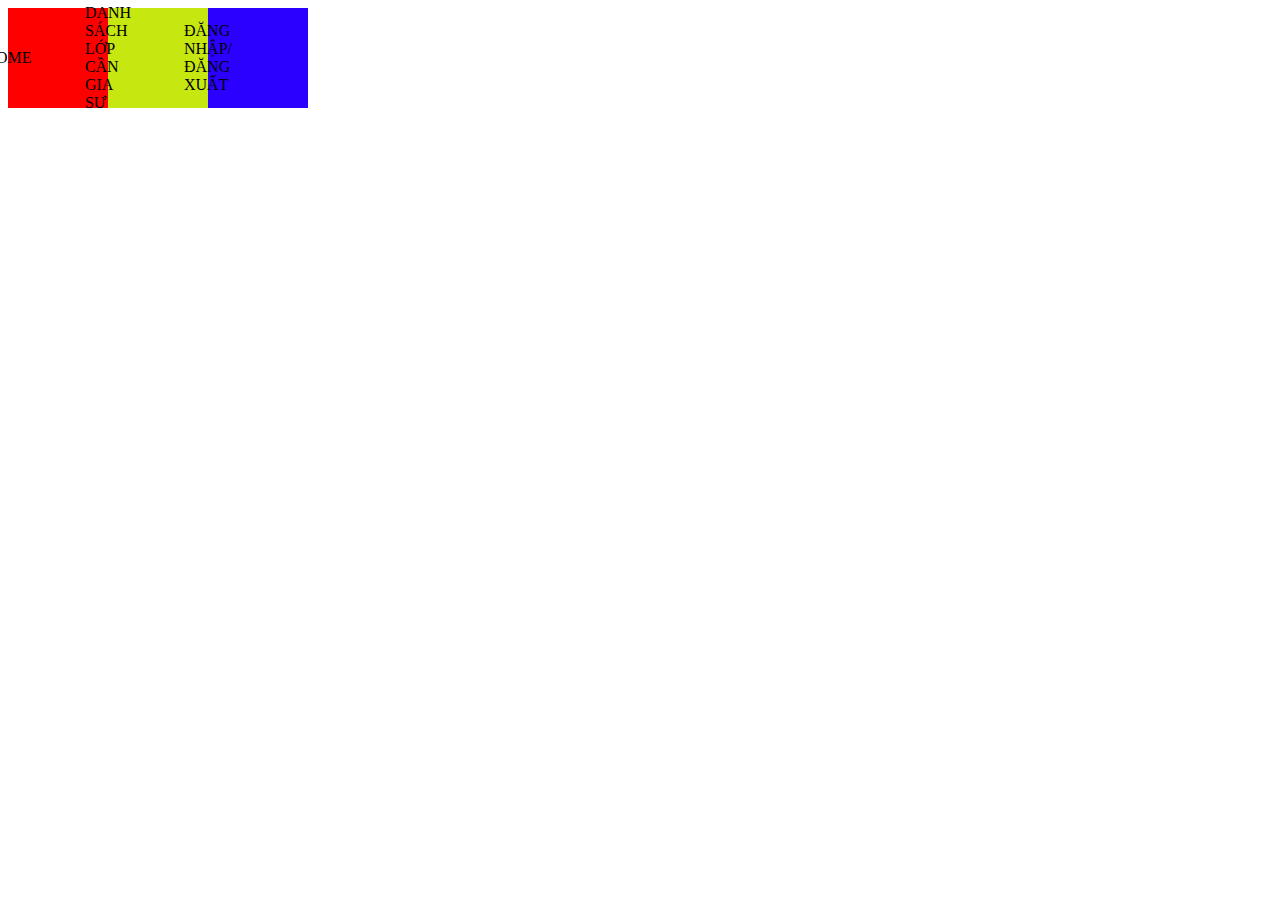
<file: learn_html/index.html>
<!DOCTYPE html>
<html lang="en">
<head>
    <meta charset="UTF-8">
    <meta http-equiv="X-UA-Compatible" content="IE=edge">
    <meta name="viewport" content="width=device-width, initial-scale=1.0">
    <title>Document</title>
    <link href="main.css" rel="stylesheet" type="text/css"/>
</head>
<body>
    <div class="box box1">HOME</div>
    <div class="box box2">DANH SÁCH LỚP CẦN GIA SƯ</div>
    <div class="box box3">ĐĂNG NHẬP/ĐĂNG XUẤT</div>
</body>
</html>
</file>
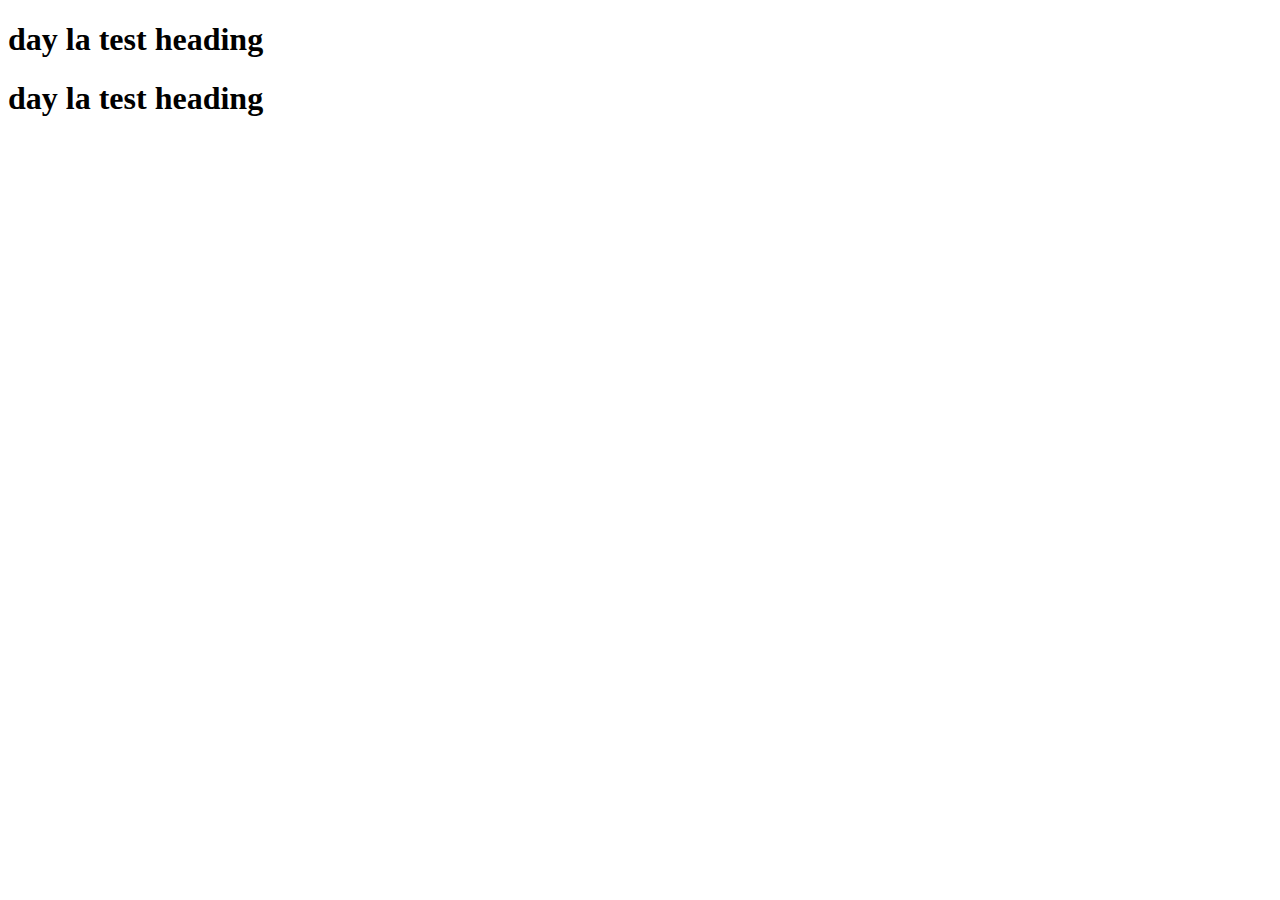
<file: test_demo/index.html>
<!DOCTYPE html>
<html lang="en">
<head>
    <meta charset="UTF-8">
    <meta http-equiv="X-UA-Compatible" content="IE=edge">
    <meta name="viewport" content="width=<device-width>, initial-scale=1.0">
    <title>Document</title>
    <style>
        table,th,td{ 
            border: 1px solid black;
            border-collapse: collapse;
        }
    </style>
</head>
<body>
     <div class="heading2">
         <h1 class="heading3">day la test heading</h1>
         <h1 class="heading3">day la test heading</h1>
     </div> 


    <script src="main.js"></script>
</body>
</html>
</file>
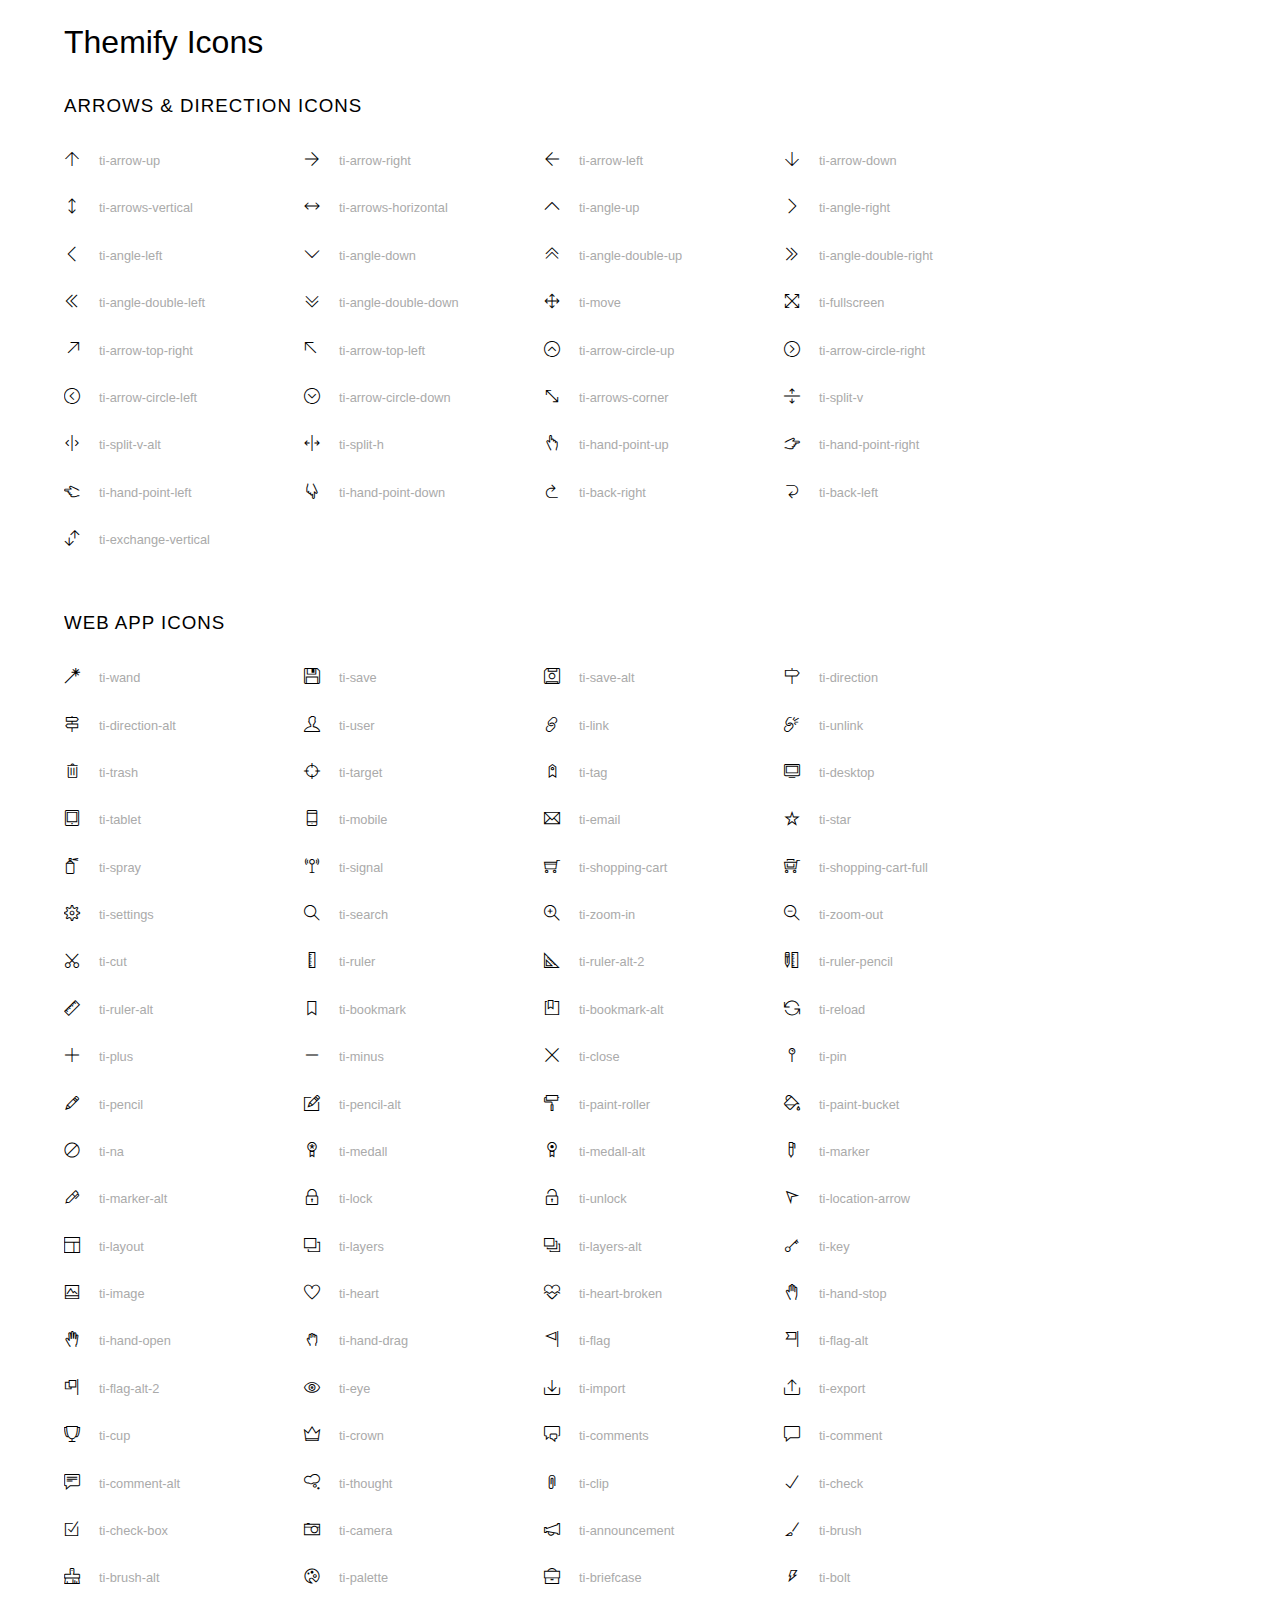
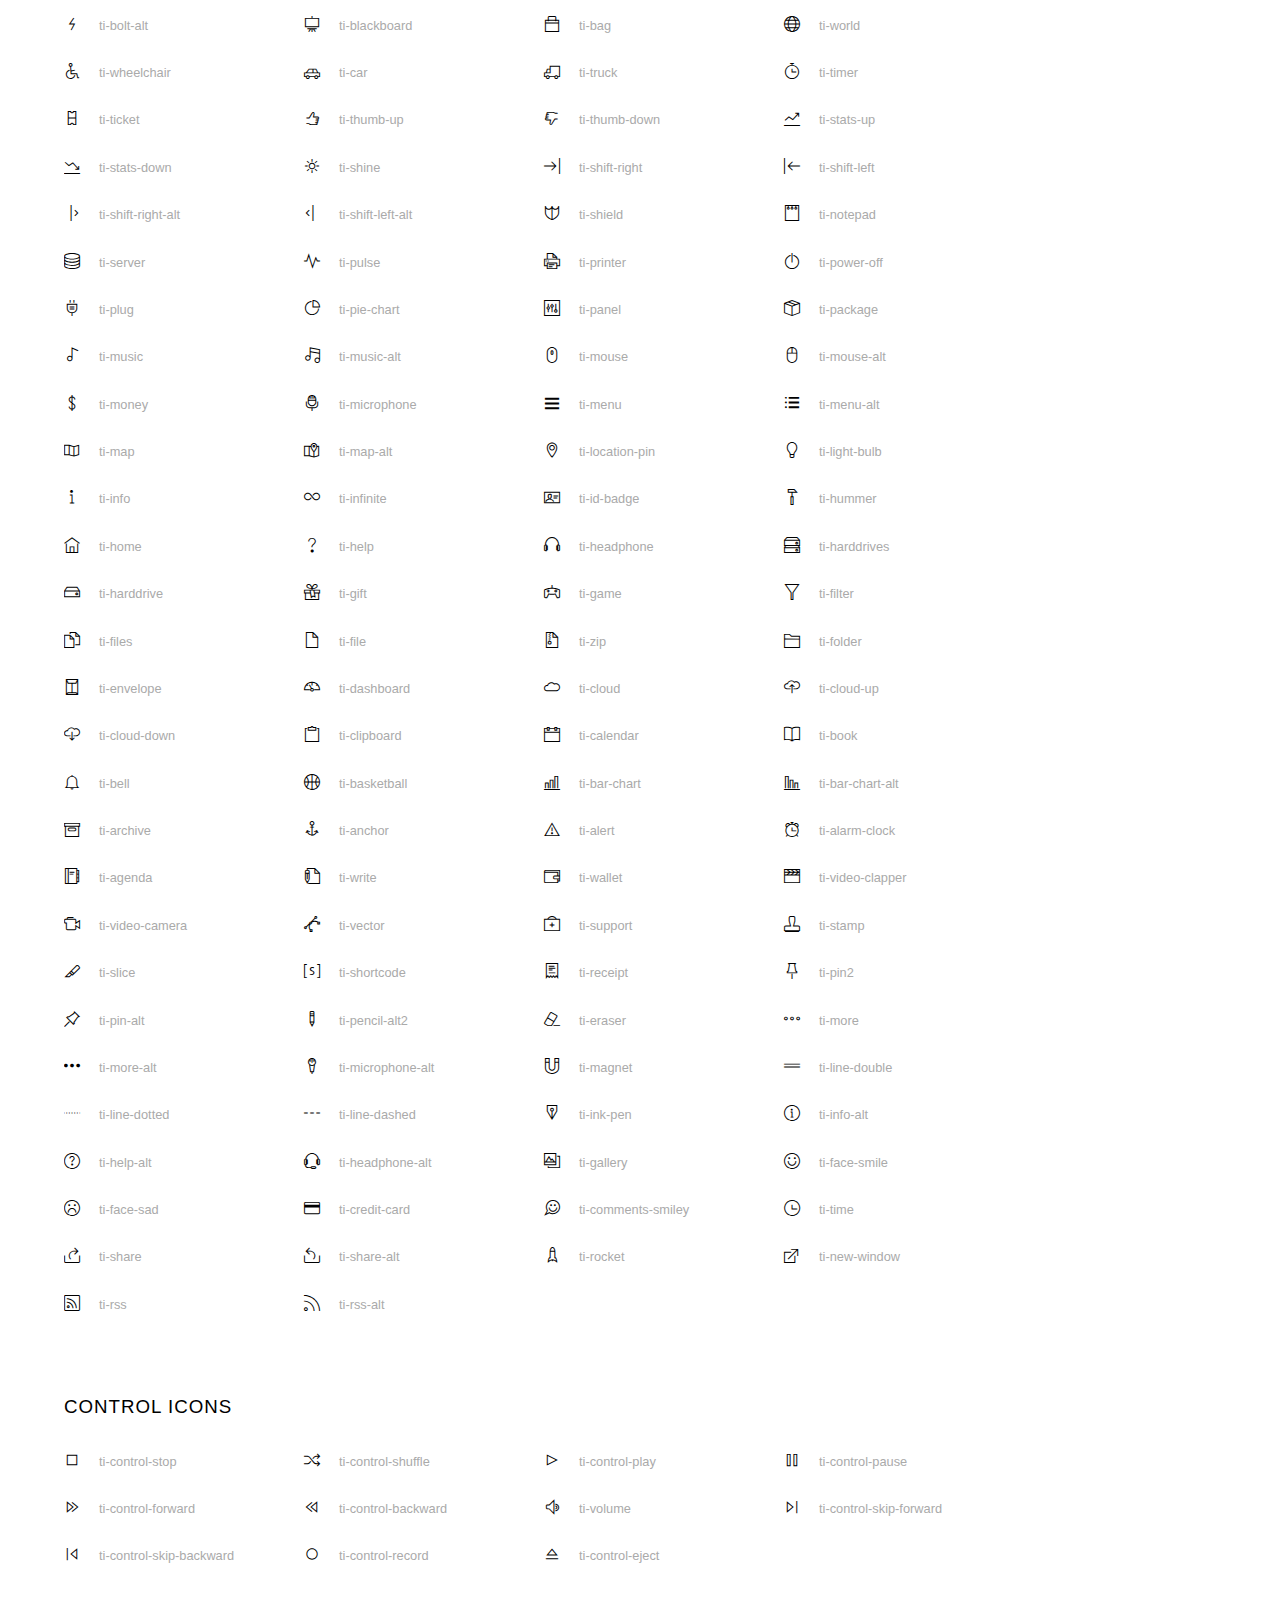
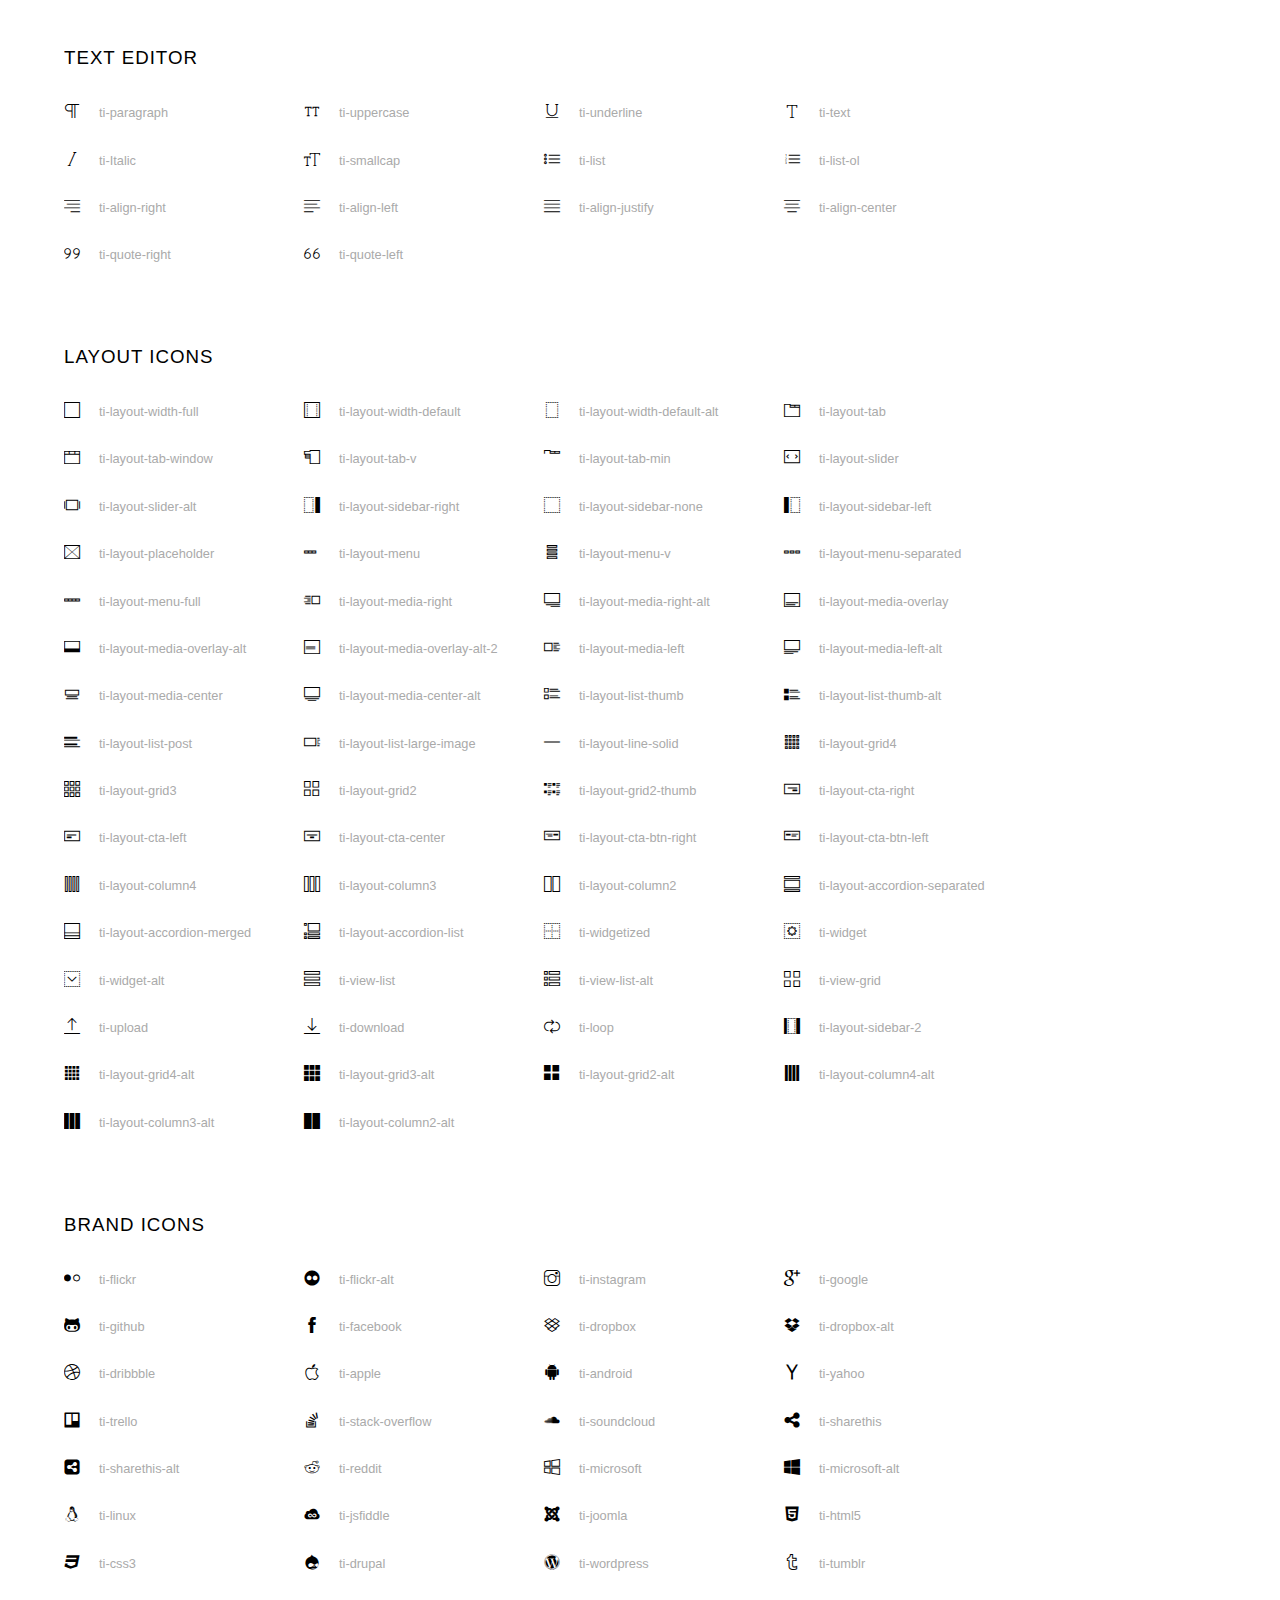
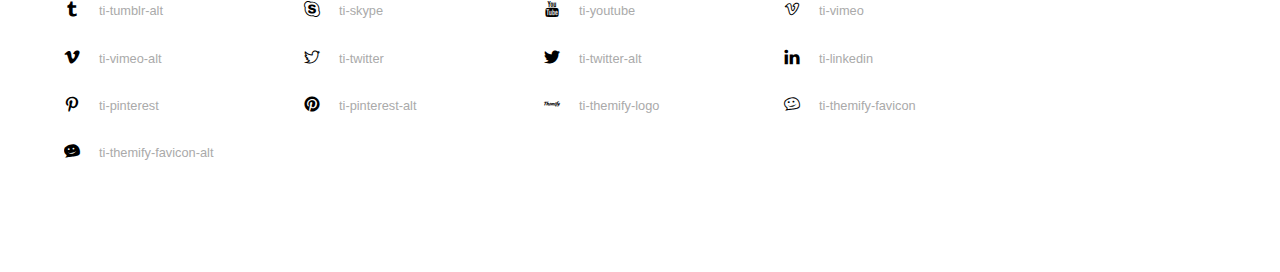
<file: themify-icons/index.html>
<!doctype html>
<html>
<head>
	<meta charset="utf-8">
	<title>Themify Icon Font</title>
	<meta name="viewport" content="width=device-width">
	<link rel="stylesheet" href="demo-files/demo.css">
	<link rel="stylesheet" href="themify-icons.css">
	<!--[if lt IE 8]><!-->
	<link rel="stylesheet" href="ie7/ie7.css">
	<!--<![endif]-->
</head>
<body>
	<h1>Themify Icons</h1>

	<div class="icon-section">

		<div class="icon-section">
			<h3>Arrows &amp; Direction Icons </h3>

			<div class="icon-container">
				<span class="ti-arrow-up"></span><span class="icon-name"> ti-arrow-up</span>
			</div>
			<div class="icon-container">
				<span class="ti-arrow-right"></span><span class="icon-name"> ti-arrow-right</span>
			</div>
			<div class="icon-container">
				<span class="ti-arrow-left"></span><span class="icon-name"> ti-arrow-left</span>
			</div>
			<div class="icon-container">
				<span class="ti-arrow-down"></span><span class="icon-name"> ti-arrow-down</span>
			</div>
			<div class="icon-container">
				<span class="ti-arrows-vertical"></span><span class="icon-name"> ti-arrows-vertical</span>
			</div>
			<div class="icon-container">
				<span class="ti-arrows-horizontal"></span><span class="icon-name"> ti-arrows-horizontal</span>
			</div>
			<div class="icon-container">
				<span class="ti-angle-up"></span><span class="icon-name"> ti-angle-up</span>
			</div>
			<div class="icon-container">
				<span class="ti-angle-right"></span><span class="icon-name"> ti-angle-right</span>
			</div>
			<div class="icon-container">
				<span class="ti-angle-left"></span><span class="icon-name"> ti-angle-left</span>
			</div>
			<div class="icon-container">
				<span class="ti-angle-down"></span><span class="icon-name"> ti-angle-down</span>
			</div>	
			<div class="icon-container">
				<span class="ti-angle-double-up"></span><span class="icon-name"> ti-angle-double-up</span>
			</div>
			<div class="icon-container">
				<span class="ti-angle-double-right"></span><span class="icon-name"> ti-angle-double-right</span>
			</div>
			<div class="icon-container">
				<span class="ti-angle-double-left"></span><span class="icon-name"> ti-angle-double-left</span>
			</div>
			<div class="icon-container">
				<span class="ti-angle-double-down"></span><span class="icon-name"> ti-angle-double-down</span>
			</div>					
			<div class="icon-container">
				<span class="ti-move"></span><span class="icon-name"> ti-move</span>
			</div>
			<div class="icon-container">
				<span class="ti-fullscreen"></span><span class="icon-name"> ti-fullscreen</span>
			</div>
			<div class="icon-container">
				<span class="ti-arrow-top-right"></span><span class="icon-name"> ti-arrow-top-right</span>
			</div>
			<div class="icon-container">
				<span class="ti-arrow-top-left"></span><span class="icon-name"> ti-arrow-top-left</span>
			</div>
			<div class="icon-container">
				<span class="ti-arrow-circle-up"></span><span class="icon-name"> ti-arrow-circle-up</span>
			</div>
			<div class="icon-container">
				<span class="ti-arrow-circle-right"></span><span class="icon-name"> ti-arrow-circle-right</span>
			</div>
			<div class="icon-container">
				<span class="ti-arrow-circle-left"></span><span class="icon-name"> ti-arrow-circle-left</span>
			</div>
			<div class="icon-container">
				<span class="ti-arrow-circle-down"></span><span class="icon-name"> ti-arrow-circle-down</span>
			</div>
			<div class="icon-container">
				<span class="ti-arrows-corner"></span><span class="icon-name"> ti-arrows-corner</span>
			</div>
			<div class="icon-container">
				<span class="ti-split-v"></span><span class="icon-name"> ti-split-v</span>
			</div>

			<div class="icon-container">
				<span class="ti-split-v-alt"></span><span class="icon-name"> ti-split-v-alt</span>
			</div>
			<div class="icon-container">
				<span class="ti-split-h"></span><span class="icon-name"> ti-split-h</span>
			</div>
			<div class="icon-container">
				<span class="ti-hand-point-up"></span><span class="icon-name"> ti-hand-point-up</span>
			</div>
			<div class="icon-container">
				<span class="ti-hand-point-right"></span><span class="icon-name"> ti-hand-point-right</span>
			</div>
			<div class="icon-container">
				<span class="ti-hand-point-left"></span><span class="icon-name"> ti-hand-point-left</span>
			</div>
			<div class="icon-container">
				<span class="ti-hand-point-down"></span><span class="icon-name"> ti-hand-point-down</span>
			</div>
			<div class="icon-container">
				<span class="ti-back-right"></span><span class="icon-name"> ti-back-right</span>
			</div>
			<div class="icon-container">
				<span class="ti-back-left"></span><span class="icon-name"> ti-back-left</span>
			</div>
			<div class="icon-container">
				<span class="ti-exchange-vertical"></span><span class="icon-name"> ti-exchange-vertical</span>
			</div>

		</div> <!-- Arrows Icons -->



		<h3>Web App Icons</h3>
		
		<div class="icon-section">

			<div class="icon-container">
				<span class="ti-wand"></span><span class="icon-name"> ti-wand</span>
			</div>
			<div class="icon-container">
				<span class="ti-save"></span><span class="icon-name"> ti-save</span>
			</div>
			<div class="icon-container">
				<span class="ti-save-alt"></span><span class="icon-name"> ti-save-alt</span>
			</div>

			<div class="icon-container">
				<span class="ti-direction"></span><span class="icon-name"> ti-direction</span>
			</div>
			<div class="icon-container">
				<span class="ti-direction-alt"></span><span class="icon-name"> ti-direction-alt</span>
			</div>
			<div class="icon-container">
				<span class="ti-user"></span><span class="icon-name"> ti-user</span>
			</div>
			<div class="icon-container">
				<span class="ti-link"></span><span class="icon-name"> ti-link</span>
			</div>
			<div class="icon-container">
				<span class="ti-unlink"></span><span class="icon-name"> ti-unlink</span>
			</div>
			<div class="icon-container">
				<span class="ti-trash"></span><span class="icon-name"> ti-trash</span>
			</div>
			<div class="icon-container">
				<span class="ti-target"></span><span class="icon-name"> ti-target</span>
			</div>
			<div class="icon-container">
				<span class="ti-tag"></span><span class="icon-name"> ti-tag</span>
			</div>
			<div class="icon-container">
				<span class="ti-desktop"></span><span class="icon-name"> ti-desktop</span>
			</div>
			<div class="icon-container">
				<span class="ti-tablet"></span><span class="icon-name"> ti-tablet</span>
			</div>
			<div class="icon-container">
				<span class="ti-mobile"></span><span class="icon-name"> ti-mobile</span>
			</div>
			<div class="icon-container">
				<span class="ti-email"></span><span class="icon-name"> ti-email</span>
			</div>	
			<div class="icon-container">
				<span class="ti-star"></span><span class="icon-name"> ti-star</span>
			</div>
			<div class="icon-container">
				<span class="ti-spray"></span><span class="icon-name"> ti-spray</span>
			</div>
			<div class="icon-container">
				<span class="ti-signal"></span><span class="icon-name"> ti-signal</span>
			</div>
			<div class="icon-container">
				<span class="ti-shopping-cart"></span><span class="icon-name"> ti-shopping-cart</span>
			</div>
			<div class="icon-container">
				<span class="ti-shopping-cart-full"></span><span class="icon-name"> ti-shopping-cart-full</span>
			</div>
			<div class="icon-container">
				<span class="ti-settings"></span><span class="icon-name"> ti-settings</span>
			</div>
			<div class="icon-container">
				<span class="ti-search"></span><span class="icon-name"> ti-search</span>
			</div>
			<div class="icon-container">
				<span class="ti-zoom-in"></span><span class="icon-name"> ti-zoom-in</span>
			</div>
			<div class="icon-container">
				<span class="ti-zoom-out"></span><span class="icon-name"> ti-zoom-out</span>
			</div>
			<div class="icon-container">
				<span class="ti-cut"></span><span class="icon-name"> ti-cut</span>
			</div>
			<div class="icon-container">
				<span class="ti-ruler"></span><span class="icon-name"> ti-ruler</span>
			</div>
			<div class="icon-container">
				<span class="ti-ruler-alt-2"></span><span class="icon-name"> ti-ruler-alt-2</span>
			</div>			
			<div class="icon-container">
				<span class="ti-ruler-pencil"></span><span class="icon-name"> ti-ruler-pencil</span>
			</div>
			<div class="icon-container">
				<span class="ti-ruler-alt"></span><span class="icon-name"> ti-ruler-alt</span>
			</div>
			<div class="icon-container">
				<span class="ti-bookmark"></span><span class="icon-name"> ti-bookmark</span>
			</div>
			<div class="icon-container">
				<span class="ti-bookmark-alt"></span><span class="icon-name"> ti-bookmark-alt</span>
			</div>
			<div class="icon-container">
				<span class="ti-reload"></span><span class="icon-name"> ti-reload</span>
			</div>
			<div class="icon-container">
				<span class="ti-plus"></span><span class="icon-name"> ti-plus</span>
			</div>
			<div class="icon-container">
				<span class="ti-minus"></span><span class="icon-name"> ti-minus</span>
			</div>
			<div class="icon-container">
				<span class="ti-close"></span><span class="icon-name"> ti-close</span>
			</div>			
			<div class="icon-container">
				<span class="ti-pin"></span><span class="icon-name"> ti-pin</span>
			</div>
			<div class="icon-container">
				<span class="ti-pencil"></span><span class="icon-name"> ti-pencil</span>
			</div>
					
		  	<div class="icon-container">
				<span class="ti-pencil-alt"></span><span class="icon-name"> ti-pencil-alt</span>
			</div>
			<div class="icon-container">
				<span class="ti-paint-roller"></span><span class="icon-name"> ti-paint-roller</span>
			</div>
			<div class="icon-container">
				<span class="ti-paint-bucket"></span><span class="icon-name"> ti-paint-bucket</span>
			</div>
			<div class="icon-container">
				<span class="ti-na"></span><span class="icon-name"> ti-na</span>
			</div>
			<div class="icon-container">
				<span class="ti-medall"></span><span class="icon-name"> ti-medall</span>
			</div>
			<div class="icon-container">
				<span class="ti-medall-alt"></span><span class="icon-name"> ti-medall-alt</span>
			</div>
			<div class="icon-container">
				<span class="ti-marker"></span><span class="icon-name"> ti-marker</span>
			</div>
			<div class="icon-container">
				<span class="ti-marker-alt"></span><span class="icon-name"> ti-marker-alt</span>
			</div>

			<div class="icon-container">
				<span class="ti-lock"></span><span class="icon-name"> ti-lock</span>
			</div>
			<div class="icon-container">
				<span class="ti-unlock"></span><span class="icon-name"> ti-unlock</span>
			</div>
			<div class="icon-container">
				<span class="ti-location-arrow"></span><span class="icon-name"> ti-location-arrow</span>
			</div>
			<div class="icon-container">
				<span class="ti-layout"></span><span class="icon-name"> ti-layout</span>
			</div>
			<div class="icon-container">
				<span class="ti-layers"></span><span class="icon-name"> ti-layers</span>
			</div>
			<div class="icon-container">
				<span class="ti-layers-alt"></span><span class="icon-name"> ti-layers-alt</span>
			</div>
			<div class="icon-container">
				<span class="ti-key"></span><span class="icon-name"> ti-key</span>
			</div>
			<div class="icon-container">
				<span class="ti-image"></span><span class="icon-name"> ti-image</span>
			</div>
			<div class="icon-container">
				<span class="ti-heart"></span><span class="icon-name"> ti-heart</span>
			</div>
			<div class="icon-container">
				<span class="ti-heart-broken"></span><span class="icon-name"> ti-heart-broken</span>
			</div>
			<div class="icon-container">
				<span class="ti-hand-stop"></span><span class="icon-name"> ti-hand-stop</span>
			</div>
			<div class="icon-container">
				<span class="ti-hand-open"></span><span class="icon-name"> ti-hand-open</span>
			</div>
			<div class="icon-container">
				<span class="ti-hand-drag"></span><span class="icon-name"> ti-hand-drag</span>
			</div>
			<div class="icon-container">
				<span class="ti-flag"></span><span class="icon-name"> ti-flag</span>
			</div>
			<div class="icon-container">
				<span class="ti-flag-alt"></span><span class="icon-name"> ti-flag-alt</span>
			</div>
			<div class="icon-container">
				<span class="ti-flag-alt-2"></span><span class="icon-name"> ti-flag-alt-2</span>
			</div>
			<div class="icon-container">
				<span class="ti-eye"></span><span class="icon-name"> ti-eye</span>
			</div>
			<div class="icon-container">
				<span class="ti-import"></span><span class="icon-name"> ti-import</span>
			</div>			
			<div class="icon-container">
				<span class="ti-export"></span><span class="icon-name"> ti-export</span>
			</div>
			<div class="icon-container">
				<span class="ti-cup"></span><span class="icon-name"> ti-cup</span>
			</div>
			<div class="icon-container">
				<span class="ti-crown"></span><span class="icon-name"> ti-crown</span>
			</div>
			<div class="icon-container">
				<span class="ti-comments"></span><span class="icon-name"> ti-comments</span>
			</div>
			<div class="icon-container">
				<span class="ti-comment"></span><span class="icon-name"> ti-comment</span>
			</div>
			<div class="icon-container">
				<span class="ti-comment-alt"></span><span class="icon-name"> ti-comment-alt</span>
			</div>
			<div class="icon-container">
				<span class="ti-thought"></span><span class="icon-name"> ti-thought</span>
			</div>			
			<div class="icon-container">
				<span class="ti-clip"></span><span class="icon-name"> ti-clip</span>
			</div>

			<div class="icon-container">
				<span class="ti-check"></span><span class="icon-name"> ti-check</span>
			</div>
			<div class="icon-container">
				<span class="ti-check-box"></span><span class="icon-name"> ti-check-box</span>
			</div>
			<div class="icon-container">
				<span class="ti-camera"></span><span class="icon-name"> ti-camera</span>
			</div>
			<div class="icon-container">
				<span class="ti-announcement"></span><span class="icon-name"> ti-announcement</span>
			</div>
			<div class="icon-container">
				<span class="ti-brush"></span><span class="icon-name"> ti-brush</span>
			</div>
			<div class="icon-container">
				<span class="ti-brush-alt"></span><span class="icon-name"> ti-brush-alt</span>
			</div>
			<div class="icon-container">
				<span class="ti-palette"></span><span class="icon-name"> ti-palette</span>
			</div>			
			<div class="icon-container">
				<span class="ti-briefcase"></span><span class="icon-name"> ti-briefcase</span>
			</div>
			<div class="icon-container">
				<span class="ti-bolt"></span><span class="icon-name"> ti-bolt</span>
			</div>
			<div class="icon-container">
				<span class="ti-bolt-alt"></span><span class="icon-name"> ti-bolt-alt</span>
			</div>
			<div class="icon-container">
				<span class="ti-blackboard"></span><span class="icon-name"> ti-blackboard</span>
			</div>
			<div class="icon-container">
				<span class="ti-bag"></span><span class="icon-name"> ti-bag</span>
			</div>
			<div class="icon-container">
				<span class="ti-world"></span><span class="icon-name"> ti-world</span>
			</div>
			<div class="icon-container">
				<span class="ti-wheelchair"></span><span class="icon-name"> ti-wheelchair</span>
			</div>
			<div class="icon-container">
				<span class="ti-car"></span><span class="icon-name"> ti-car</span>
			</div>
			<div class="icon-container">
				<span class="ti-truck"></span><span class="icon-name"> ti-truck</span>
			</div>
			<div class="icon-container">
				<span class="ti-timer"></span><span class="icon-name"> ti-timer</span>
			</div>
			<div class="icon-container">
				<span class="ti-ticket"></span><span class="icon-name"> ti-ticket</span>
			</div>
			<div class="icon-container">
				<span class="ti-thumb-up"></span><span class="icon-name"> ti-thumb-up</span>
			</div>
			<div class="icon-container">
				<span class="ti-thumb-down"></span><span class="icon-name"> ti-thumb-down</span>
			</div>

			<div class="icon-container">
				<span class="ti-stats-up"></span><span class="icon-name"> ti-stats-up</span>
			</div>
			<div class="icon-container">
				<span class="ti-stats-down"></span><span class="icon-name"> ti-stats-down</span>
			</div>
			<div class="icon-container">
				<span class="ti-shine"></span><span class="icon-name"> ti-shine</span>
			</div>
			<div class="icon-container">
				<span class="ti-shift-right"></span><span class="icon-name"> ti-shift-right</span>
			</div>
			<div class="icon-container">
				<span class="ti-shift-left"></span><span class="icon-name"> ti-shift-left</span>
			</div>

			<div class="icon-container">
				<span class="ti-shift-right-alt"></span><span class="icon-name"> ti-shift-right-alt</span>
			</div>
			<div class="icon-container">
				<span class="ti-shift-left-alt"></span><span class="icon-name"> ti-shift-left-alt</span>
			</div>
			<div class="icon-container">
				<span class="ti-shield"></span><span class="icon-name"> ti-shield</span>
			</div>
			<div class="icon-container">
				<span class="ti-notepad"></span><span class="icon-name"> ti-notepad</span>
			</div>
			<div class="icon-container">
				<span class="ti-server"></span><span class="icon-name"> ti-server</span>
			</div>

			<div class="icon-container">
				<span class="ti-pulse"></span><span class="icon-name"> ti-pulse</span>
			</div>
			<div class="icon-container">
				<span class="ti-printer"></span><span class="icon-name"> ti-printer</span>
			</div>
			<div class="icon-container">
				<span class="ti-power-off"></span><span class="icon-name"> ti-power-off</span>
			</div>
			<div class="icon-container">
				<span class="ti-plug"></span><span class="icon-name"> ti-plug</span>
			</div>
			<div class="icon-container">
				<span class="ti-pie-chart"></span><span class="icon-name"> ti-pie-chart</span>
			</div>

			<div class="icon-container">
				<span class="ti-panel"></span><span class="icon-name"> ti-panel</span>
			</div>
			<div class="icon-container">
				<span class="ti-package"></span><span class="icon-name"> ti-package</span>
			</div>
			<div class="icon-container">
				<span class="ti-music"></span><span class="icon-name"> ti-music</span>
			</div>
			<div class="icon-container">
				<span class="ti-music-alt"></span><span class="icon-name"> ti-music-alt</span>
			</div>
			<div class="icon-container">
				<span class="ti-mouse"></span><span class="icon-name"> ti-mouse</span>
			</div>
			<div class="icon-container">
				<span class="ti-mouse-alt"></span><span class="icon-name"> ti-mouse-alt</span>
			</div>
			<div class="icon-container">
				<span class="ti-money"></span><span class="icon-name"> ti-money</span>
			</div>
			<div class="icon-container">
				<span class="ti-microphone"></span><span class="icon-name"> ti-microphone</span>
			</div>
			<div class="icon-container">
				<span class="ti-menu"></span><span class="icon-name"> ti-menu</span>
			</div>
			<div class="icon-container">
				<span class="ti-menu-alt"></span><span class="icon-name"> ti-menu-alt</span>
			</div>
			<div class="icon-container">
				<span class="ti-map"></span><span class="icon-name"> ti-map</span>
			</div>
			<div class="icon-container">
				<span class="ti-map-alt"></span><span class="icon-name"> ti-map-alt</span>
			</div>

			<div class="icon-container">
				<span class="ti-location-pin"></span><span class="icon-name"> ti-location-pin</span>
			</div>

			<div class="icon-container">
				<span class="ti-light-bulb"></span><span class="icon-name"> ti-light-bulb</span>
			</div>
			<div class="icon-container">
				<span class="ti-info"></span><span class="icon-name"> ti-info</span>
			</div>
			<div class="icon-container">
				<span class="ti-infinite"></span><span class="icon-name"> ti-infinite</span>
			</div>
			<div class="icon-container">
				<span class="ti-id-badge"></span><span class="icon-name"> ti-id-badge</span>
			</div>
			<div class="icon-container">
				<span class="ti-hummer"></span><span class="icon-name"> ti-hummer</span>
			</div>
			<div class="icon-container">
				<span class="ti-home"></span><span class="icon-name"> ti-home</span>
			</div>
			<div class="icon-container">
				<span class="ti-help"></span><span class="icon-name"> ti-help</span>
			</div>
			<div class="icon-container">
				<span class="ti-headphone"></span><span class="icon-name"> ti-headphone</span>
			</div>
			<div class="icon-container">
				<span class="ti-harddrives"></span><span class="icon-name"> ti-harddrives</span>
			</div>
			<div class="icon-container">
				<span class="ti-harddrive"></span><span class="icon-name"> ti-harddrive</span>
			</div>
			<div class="icon-container">
				<span class="ti-gift"></span><span class="icon-name"> ti-gift</span>
			</div>
			<div class="icon-container">
				<span class="ti-game"></span><span class="icon-name"> ti-game</span>
			</div>
			<div class="icon-container">
				<span class="ti-filter"></span><span class="icon-name"> ti-filter</span>
			</div>
			<div class="icon-container">
				<span class="ti-files"></span><span class="icon-name"> ti-files</span>
			</div>
			<div class="icon-container">
				<span class="ti-file"></span><span class="icon-name"> ti-file</span>
			</div>
			<div class="icon-container">
				<span class="ti-zip"></span><span class="icon-name"> ti-zip</span>
			</div>
			<div class="icon-container">
				<span class="ti-folder"></span><span class="icon-name"> ti-folder</span>
			</div>			
			<div class="icon-container">
				<span class="ti-envelope"></span><span class="icon-name"> ti-envelope</span>
			</div>


			<div class="icon-container">
				<span class="ti-dashboard"></span><span class="icon-name"> ti-dashboard</span>
			</div>
			<div class="icon-container">
				<span class="ti-cloud"></span><span class="icon-name"> ti-cloud</span>
			</div>
			<div class="icon-container">
				<span class="ti-cloud-up"></span><span class="icon-name"> ti-cloud-up</span>
			</div>
			<div class="icon-container">
				<span class="ti-cloud-down"></span><span class="icon-name"> ti-cloud-down</span>
			</div>
			<div class="icon-container">
				<span class="ti-clipboard"></span><span class="icon-name"> ti-clipboard</span>
			</div>
			<div class="icon-container">
				<span class="ti-calendar"></span><span class="icon-name"> ti-calendar</span>
			</div>
			<div class="icon-container">
				<span class="ti-book"></span><span class="icon-name"> ti-book</span>
			</div>
			<div class="icon-container">
				<span class="ti-bell"></span><span class="icon-name"> ti-bell</span>
			</div>
			<div class="icon-container">
				<span class="ti-basketball"></span><span class="icon-name"> ti-basketball</span>
			</div>
			<div class="icon-container">
				<span class="ti-bar-chart"></span><span class="icon-name"> ti-bar-chart</span>
			</div>
			<div class="icon-container">
				<span class="ti-bar-chart-alt"></span><span class="icon-name"> ti-bar-chart-alt</span>
			</div>


			<div class="icon-container">
				<span class="ti-archive"></span><span class="icon-name"> ti-archive</span>
			</div>
			<div class="icon-container">
				<span class="ti-anchor"></span><span class="icon-name"> ti-anchor</span>
			</div>

			<div class="icon-container">
				<span class="ti-alert"></span><span class="icon-name"> ti-alert</span>
			</div>
			<div class="icon-container">
				<span class="ti-alarm-clock"></span><span class="icon-name"> ti-alarm-clock</span>
			</div>
			<div class="icon-container">
				<span class="ti-agenda"></span><span class="icon-name"> ti-agenda</span>
			</div>
			<div class="icon-container">
				<span class="ti-write"></span><span class="icon-name"> ti-write</span>
			</div>

			<div class="icon-container">
				<span class="ti-wallet"></span><span class="icon-name"> ti-wallet</span>
			</div>
			<div class="icon-container">
				<span class="ti-video-clapper"></span><span class="icon-name"> ti-video-clapper</span>
			</div>
			<div class="icon-container">
				<span class="ti-video-camera"></span><span class="icon-name"> ti-video-camera</span>
			</div>
			<div class="icon-container">
				<span class="ti-vector"></span><span class="icon-name"> ti-vector</span>
			</div>

			<div class="icon-container">
				<span class="ti-support"></span><span class="icon-name"> ti-support</span>
			</div>
			<div class="icon-container">
				<span class="ti-stamp"></span><span class="icon-name"> ti-stamp</span>
			</div>
			<div class="icon-container">
				<span class="ti-slice"></span><span class="icon-name"> ti-slice</span>
			</div>
			<div class="icon-container">
				<span class="ti-shortcode"></span><span class="icon-name"> ti-shortcode</span>
			</div>
			<div class="icon-container">
				<span class="ti-receipt"></span><span class="icon-name"> ti-receipt</span>
			</div>
			<div class="icon-container">
				<span class="ti-pin2"></span><span class="icon-name"> ti-pin2</span>
			</div>
			<div class="icon-container">
				<span class="ti-pin-alt"></span><span class="icon-name"> ti-pin-alt</span>
			</div>
			<div class="icon-container">
				<span class="ti-pencil-alt2"></span><span class="icon-name"> ti-pencil-alt2</span>
			</div>
			<div class="icon-container">
				<span class="ti-eraser"></span><span class="icon-name"> ti-eraser</span>
			</div>			
			<div class="icon-container">
				<span class="ti-more"></span><span class="icon-name"> ti-more</span>
			</div>
			<div class="icon-container">
				<span class="ti-more-alt"></span><span class="icon-name"> ti-more-alt</span>
			</div>
			<div class="icon-container">
				<span class="ti-microphone-alt"></span><span class="icon-name"> ti-microphone-alt</span>
			</div>
			<div class="icon-container">
				<span class="ti-magnet"></span><span class="icon-name"> ti-magnet</span>
			</div>
			<div class="icon-container">
				<span class="ti-line-double"></span><span class="icon-name"> ti-line-double</span>
			</div>
			<div class="icon-container">
				<span class="ti-line-dotted"></span><span class="icon-name"> ti-line-dotted</span>
			</div>
			<div class="icon-container">
				<span class="ti-line-dashed"></span><span class="icon-name"> ti-line-dashed</span>
			</div>

			<div class="icon-container">
				<span class="ti-ink-pen"></span><span class="icon-name"> ti-ink-pen</span>
			</div>
			<div class="icon-container">
				<span class="ti-info-alt"></span><span class="icon-name"> ti-info-alt</span>
			</div>
			<div class="icon-container">
				<span class="ti-help-alt"></span><span class="icon-name"> ti-help-alt</span>
			</div>
			<div class="icon-container">
				<span class="ti-headphone-alt"></span><span class="icon-name"> ti-headphone-alt</span>
			</div>

			<div class="icon-container">
				<span class="ti-gallery"></span><span class="icon-name"> ti-gallery</span>
			</div>
			<div class="icon-container">
				<span class="ti-face-smile"></span><span class="icon-name"> ti-face-smile</span>
			</div>
			<div class="icon-container">
				<span class="ti-face-sad"></span><span class="icon-name"> ti-face-sad</span>
			</div>
			<div class="icon-container">
				<span class="ti-credit-card"></span><span class="icon-name"> ti-credit-card</span>
			</div>
			<div class="icon-container">
				<span class="ti-comments-smiley"></span><span class="icon-name"> ti-comments-smiley</span>
			</div>
			<div class="icon-container">
				<span class="ti-time"></span><span class="icon-name"> ti-time</span>
			</div>
			<div class="icon-container">
				<span class="ti-share"></span><span class="icon-name"> ti-share</span>
			</div>
			<div class="icon-container">
				<span class="ti-share-alt"></span><span class="icon-name"> ti-share-alt</span>
			</div>
			<div class="icon-container">
				<span class="ti-rocket"></span><span class="icon-name"> ti-rocket</span>
			</div>

			<div class="icon-container">
				<span class="ti-new-window"></span><span class="icon-name"> ti-new-window</span>
			</div>

			<div class="icon-container">
				<span class="ti-rss"></span><span class="icon-name"> ti-rss</span>
			</div>

			<div class="icon-container">
				<span class="ti-rss-alt"></span><span class="icon-name"> ti-rss-alt</span>
			</div>
			
		</div><!-- Web App Icons -->


		<div class="icon-section">
			<h3>Control Icons</h3>
			<div class="icon-container">
				<span class="ti-control-stop"></span><span class="icon-name"> ti-control-stop</span>
			</div>
			<div class="icon-container">
				<span class="ti-control-shuffle"></span><span class="icon-name"> ti-control-shuffle</span>
			</div>
			<div class="icon-container">
				<span class="ti-control-play"></span><span class="icon-name"> ti-control-play</span>
			</div>
			<div class="icon-container">
				<span class="ti-control-pause"></span><span class="icon-name"> ti-control-pause</span>
			</div>
			<div class="icon-container">
				<span class="ti-control-forward"></span><span class="icon-name"> ti-control-forward</span>
			</div>
			<div class="icon-container">
				<span class="ti-control-backward"></span><span class="icon-name"> ti-control-backward</span>
			</div>	
			<div class="icon-container">
				<span class="ti-volume"></span><span class="icon-name"> ti-volume</span>
			</div>
			<div class="icon-container">
				<span class="ti-control-skip-forward"></span><span class="icon-name"> ti-control-skip-forward</span>
			</div>
			<div class="icon-container">
				<span class="ti-control-skip-backward"></span><span class="icon-name"> ti-control-skip-backward</span>
			</div>
			<div class="icon-container">
				<span class="ti-control-record"></span><span class="icon-name"> ti-control-record</span>
			</div>
			<div class="icon-container">
				<span class="ti-control-eject"></span><span class="icon-name"> ti-control-eject</span>
			</div>			
		</div> <!-- Control Icons -->


		<div class="icon-section">
			<h3>Text Editor</h3>

			<div class="icon-container">
				<span class="ti-paragraph"></span><span class="icon-name"> ti-paragraph</span>
			</div>
			<div class="icon-container">
				<span class="ti-uppercase"></span><span class="icon-name"> ti-uppercase</span>
			</div>

			<div class="icon-container">
				<span class="ti-underline"></span><span class="icon-name"> ti-underline</span>
			</div>
			<div class="icon-container">
				<span class="ti-text"></span><span class="icon-name"> ti-text</span>
			</div>
			<div class="icon-container">
				<span class="ti-Italic"></span><span class="icon-name"> ti-Italic</span>
			</div>
			<div class="icon-container">
				<span class="ti-smallcap"></span><span class="icon-name"> ti-smallcap</span>
			</div>
			<div class="icon-container">
				<span class="ti-list"></span><span class="icon-name"> ti-list</span>
			</div>
			<div class="icon-container">
				<span class="ti-list-ol"></span><span class="icon-name"> ti-list-ol</span>
			</div>
			<div class="icon-container">
				<span class="ti-align-right"></span><span class="icon-name"> ti-align-right</span>
			</div>
			<div class="icon-container">
				<span class="ti-align-left"></span><span class="icon-name"> ti-align-left</span>
			</div>
			<div class="icon-container">
				<span class="ti-align-justify"></span><span class="icon-name"> ti-align-justify</span>
			</div>
			<div class="icon-container">
				<span class="ti-align-center"></span><span class="icon-name"> ti-align-center</span>
			</div>
			<div class="icon-container">
				<span class="ti-quote-right"></span><span class="icon-name"> ti-quote-right</span>
			</div>
			<div class="icon-container">
				<span class="ti-quote-left"></span><span class="icon-name"> ti-quote-left</span>
			</div>

		</div> <!-- Text Editor -->



		<div class="icon-section">
			<h3>Layout Icons</h3>
			<div class="icon-container">
				<span class="ti-layout-width-full"></span><span class="icon-name"> ti-layout-width-full</span>
			</div>
			<div class="icon-container">
				<span class="ti-layout-width-default"></span><span class="icon-name"> ti-layout-width-default</span>
			</div>
			<div class="icon-container">
				<span class="ti-layout-width-default-alt"></span><span class="icon-name"> ti-layout-width-default-alt</span>
			</div>
			<div class="icon-container">
				<span class="ti-layout-tab"></span><span class="icon-name"> ti-layout-tab</span>
			</div>
			<div class="icon-container">
				<span class="ti-layout-tab-window"></span><span class="icon-name"> ti-layout-tab-window</span>
			</div>
			<div class="icon-container">
				<span class="ti-layout-tab-v"></span><span class="icon-name"> ti-layout-tab-v</span>
			</div>
			<div class="icon-container">
				<span class="ti-layout-tab-min"></span><span class="icon-name"> ti-layout-tab-min</span>
			</div>
			<div class="icon-container">
				<span class="ti-layout-slider"></span><span class="icon-name"> ti-layout-slider</span>
			</div>
			<div class="icon-container">
				<span class="ti-layout-slider-alt"></span><span class="icon-name"> ti-layout-slider-alt</span>
			</div>
			<div class="icon-container">
				<span class="ti-layout-sidebar-right"></span><span class="icon-name"> ti-layout-sidebar-right</span>
			</div>
			<div class="icon-container">
				<span class="ti-layout-sidebar-none"></span><span class="icon-name"> ti-layout-sidebar-none</span>
			</div>
			<div class="icon-container">
				<span class="ti-layout-sidebar-left"></span><span class="icon-name"> ti-layout-sidebar-left</span>
			</div>
			<div class="icon-container">
				<span class="ti-layout-placeholder"></span><span class="icon-name"> ti-layout-placeholder</span>
			</div>
			<div class="icon-container">
				<span class="ti-layout-menu"></span><span class="icon-name"> ti-layout-menu</span>
			</div>
			<div class="icon-container">
				<span class="ti-layout-menu-v"></span><span class="icon-name"> ti-layout-menu-v</span>
			</div>
			<div class="icon-container">
				<span class="ti-layout-menu-separated"></span><span class="icon-name"> ti-layout-menu-separated</span>
			</div>
			<div class="icon-container">
				<span class="ti-layout-menu-full"></span><span class="icon-name"> ti-layout-menu-full</span>
			</div>
			<div class="icon-container">
				<span class="ti-layout-media-right"></span><span class="icon-name"> ti-layout-media-right</span>
			</div>
			<div class="icon-container">
				<span class="ti-layout-media-right-alt"></span><span class="icon-name"> ti-layout-media-right-alt</span>
			</div>
			<div class="icon-container">
				<span class="ti-layout-media-overlay"></span><span class="icon-name"> ti-layout-media-overlay</span>
			</div>
			<div class="icon-container">
				<span class="ti-layout-media-overlay-alt"></span><span class="icon-name"> ti-layout-media-overlay-alt</span>
			</div>
			<div class="icon-container">
				<span class="ti-layout-media-overlay-alt-2"></span><span class="icon-name"> ti-layout-media-overlay-alt-2</span>
			</div>
			<div class="icon-container">
				<span class="ti-layout-media-left"></span><span class="icon-name"> ti-layout-media-left</span>
			</div>
			<div class="icon-container">
				<span class="ti-layout-media-left-alt"></span><span class="icon-name"> ti-layout-media-left-alt</span>
			</div>
			<div class="icon-container">
				<span class="ti-layout-media-center"></span><span class="icon-name"> ti-layout-media-center</span>
			</div>
			<div class="icon-container">
				<span class="ti-layout-media-center-alt"></span><span class="icon-name"> ti-layout-media-center-alt</span>
			</div>
			<div class="icon-container">
				<span class="ti-layout-list-thumb"></span><span class="icon-name"> ti-layout-list-thumb</span>
			</div>
			<div class="icon-container">
				<span class="ti-layout-list-thumb-alt"></span><span class="icon-name"> ti-layout-list-thumb-alt</span>
			</div>
			<div class="icon-container">
				<span class="ti-layout-list-post"></span><span class="icon-name"> ti-layout-list-post</span>
			</div>
			<div class="icon-container">
				<span class="ti-layout-list-large-image"></span><span class="icon-name"> ti-layout-list-large-image</span>
			</div>
			<div class="icon-container">
				<span class="ti-layout-line-solid"></span><span class="icon-name"> ti-layout-line-solid</span>
			</div>
			<div class="icon-container">
				<span class="ti-layout-grid4"></span><span class="icon-name"> ti-layout-grid4</span>
			</div>
			<div class="icon-container">
				<span class="ti-layout-grid3"></span><span class="icon-name"> ti-layout-grid3</span>
			</div>
			<div class="icon-container">
				<span class="ti-layout-grid2"></span><span class="icon-name"> ti-layout-grid2</span>
			</div>
			<div class="icon-container">
				<span class="ti-layout-grid2-thumb"></span><span class="icon-name"> ti-layout-grid2-thumb</span>
			</div>
			<div class="icon-container">
				<span class="ti-layout-cta-right"></span><span class="icon-name"> ti-layout-cta-right</span>
			</div>
			<div class="icon-container">
				<span class="ti-layout-cta-left"></span><span class="icon-name"> ti-layout-cta-left</span>
			</div>
			<div class="icon-container">
				<span class="ti-layout-cta-center"></span><span class="icon-name"> ti-layout-cta-center</span>
			</div>
			<div class="icon-container">
				<span class="ti-layout-cta-btn-right"></span><span class="icon-name"> ti-layout-cta-btn-right</span>
			</div>
			<div class="icon-container">
				<span class="ti-layout-cta-btn-left"></span><span class="icon-name"> ti-layout-cta-btn-left</span>
			</div>
			<div class="icon-container">
				<span class="ti-layout-column4"></span><span class="icon-name"> ti-layout-column4</span>
			</div>
			<div class="icon-container">
				<span class="ti-layout-column3"></span><span class="icon-name"> ti-layout-column3</span>
			</div>
			<div class="icon-container">
				<span class="ti-layout-column2"></span><span class="icon-name"> ti-layout-column2</span>
			</div>
			<div class="icon-container">
				<span class="ti-layout-accordion-separated"></span><span class="icon-name"> ti-layout-accordion-separated</span>
			</div>
			<div class="icon-container">
				<span class="ti-layout-accordion-merged"></span><span class="icon-name"> ti-layout-accordion-merged</span>
			</div>
			<div class="icon-container">
				<span class="ti-layout-accordion-list"></span><span class="icon-name"> ti-layout-accordion-list</span>
			</div>
			<div class="icon-container">
				<span class="ti-widgetized"></span><span class="icon-name"> ti-widgetized</span>
			</div>
			<div class="icon-container">
				<span class="ti-widget"></span><span class="icon-name"> ti-widget</span>
			</div>
			<div class="icon-container">
				<span class="ti-widget-alt"></span><span class="icon-name"> ti-widget-alt</span>
			</div>
			<div class="icon-container">
				<span class="ti-view-list"></span><span class="icon-name"> ti-view-list</span>
			</div>
			<div class="icon-container">
				<span class="ti-view-list-alt"></span><span class="icon-name"> ti-view-list-alt</span>
			</div>
			<div class="icon-container">
				<span class="ti-view-grid"></span><span class="icon-name"> ti-view-grid</span>
			</div>
			<div class="icon-container">
				<span class="ti-upload"></span><span class="icon-name"> ti-upload</span>
			</div>
			<div class="icon-container">
				<span class="ti-download"></span><span class="icon-name"> ti-download</span>
			</div>	
			<div class="icon-container">
				<span class="ti-loop"></span><span class="icon-name"> ti-loop</span>
			</div>
			<div class="icon-container">
				<span class="ti-layout-sidebar-2"></span><span class="icon-name"> ti-layout-sidebar-2</span>
			</div>
			<div class="icon-container">
				<span class="ti-layout-grid4-alt"></span><span class="icon-name"> ti-layout-grid4-alt</span>
			</div>
			<div class="icon-container">
				<span class="ti-layout-grid3-alt"></span><span class="icon-name"> ti-layout-grid3-alt</span>
			</div>
			<div class="icon-container">
				<span class="ti-layout-grid2-alt"></span><span class="icon-name"> ti-layout-grid2-alt</span>
			</div>
			<div class="icon-container">
				<span class="ti-layout-column4-alt"></span><span class="icon-name"> ti-layout-column4-alt</span>
			</div>
			<div class="icon-container">
				<span class="ti-layout-column3-alt"></span><span class="icon-name"> ti-layout-column3-alt</span>
			</div>
			<div class="icon-container">
				<span class="ti-layout-column2-alt"></span><span class="icon-name"> ti-layout-column2-alt</span>
			</div>		


		</div> <!-- Layout Icons -->


		<div class="icon-section">
			<h3>Brand Icons</h3>

			<div class="icon-container">
				<span class="ti-flickr"></span><span class="icon-name"> ti-flickr</span>
			</div>
			<div class="icon-container">
				<span class="ti-flickr-alt"></span><span class="icon-name"> ti-flickr-alt</span>
			</div>			
			<div class="icon-container">
				<span class="ti-instagram"></span><span class="icon-name"> ti-instagram</span>
			</div>
			<div class="icon-container">
				<span class="ti-google"></span><span class="icon-name"> ti-google</span>
			</div>
			<div class="icon-container">
				<span class="ti-github"></span><span class="icon-name"> ti-github</span>
			</div>

			<div class="icon-container">
				<span class="ti-facebook"></span><span class="icon-name"> ti-facebook</span>
			</div>
			<div class="icon-container">
				<span class="ti-dropbox"></span><span class="icon-name"> ti-dropbox</span>
			</div>
			<div class="icon-container">
				<span class="ti-dropbox-alt"></span><span class="icon-name"> ti-dropbox-alt</span>
			</div>
			<div class="icon-container">
				<span class="ti-dribbble"></span><span class="icon-name"> ti-dribbble</span>
			</div>
			<div class="icon-container">
				<span class="ti-apple"></span><span class="icon-name"> ti-apple</span>
			</div>
			<div class="icon-container">
				<span class="ti-android"></span><span class="icon-name"> ti-android</span>
			</div>
			<div class="icon-container">
				<span class="ti-yahoo"></span><span class="icon-name"> ti-yahoo</span>
			</div>
			<div class="icon-container">
				<span class="ti-trello"></span><span class="icon-name"> ti-trello</span>
			</div>
			<div class="icon-container">
				<span class="ti-stack-overflow"></span><span class="icon-name"> ti-stack-overflow</span>
			</div>
			<div class="icon-container">
				<span class="ti-soundcloud"></span><span class="icon-name"> ti-soundcloud</span>
			</div>
			<div class="icon-container">
				<span class="ti-sharethis"></span><span class="icon-name"> ti-sharethis</span>
			</div>
			<div class="icon-container">
				<span class="ti-sharethis-alt"></span><span class="icon-name"> ti-sharethis-alt</span>
			</div>
			<div class="icon-container">
				<span class="ti-reddit"></span><span class="icon-name"> ti-reddit</span>
			</div>

			<div class="icon-container">
				<span class="ti-microsoft"></span><span class="icon-name"> ti-microsoft</span>
			</div>
			<div class="icon-container">
				<span class="ti-microsoft-alt"></span><span class="icon-name"> ti-microsoft-alt</span>
			</div>
			<div class="icon-container">
				<span class="ti-linux"></span><span class="icon-name"> ti-linux</span>
			</div>
			<div class="icon-container">
				<span class="ti-jsfiddle"></span><span class="icon-name"> ti-jsfiddle</span>
			</div>
			<div class="icon-container">
				<span class="ti-joomla"></span><span class="icon-name"> ti-joomla</span>
			</div>
			<div class="icon-container">
				<span class="ti-html5"></span><span class="icon-name"> ti-html5</span>
			</div>
			<div class="icon-container">
				<span class="ti-css3"></span><span class="icon-name"> ti-css3</span>
			</div>	
			<div class="icon-container">
				<span class="ti-drupal"></span><span class="icon-name"> ti-drupal</span>
			</div>
			<div class="icon-container">
				<span class="ti-wordpress"></span><span class="icon-name"> ti-wordpress</span>
			</div>		
			<div class="icon-container">
				<span class="ti-tumblr"></span><span class="icon-name"> ti-tumblr</span>
			</div>
			<div class="icon-container">
				<span class="ti-tumblr-alt"></span><span class="icon-name"> ti-tumblr-alt</span>
			</div>
			<div class="icon-container">
				<span class="ti-skype"></span><span class="icon-name"> ti-skype</span>
			</div>
			<div class="icon-container">
				<span class="ti-youtube"></span><span class="icon-name"> ti-youtube</span>
			</div>
			<div class="icon-container">
				<span class="ti-vimeo"></span><span class="icon-name"> ti-vimeo</span>
			</div>
			<div class="icon-container">
				<span class="ti-vimeo-alt"></span><span class="icon-name"> ti-vimeo-alt</span>
			</div>			
			<div class="icon-container">
				<span class="ti-twitter"></span><span class="icon-name"> ti-twitter</span>
			</div>
			<div class="icon-container">
				<span class="ti-twitter-alt"></span><span class="icon-name"> ti-twitter-alt</span>
			</div>
			<div class="icon-container">
				<span class="ti-linkedin"></span><span class="icon-name"> ti-linkedin</span>
			</div>
			<div class="icon-container">
				<span class="ti-pinterest"></span><span class="icon-name"> ti-pinterest</span>
			</div>

			<div class="icon-container">
				<span class="ti-pinterest-alt"></span><span class="icon-name"> ti-pinterest-alt</span>
			</div>
			<div class="icon-container">
				<span class="ti-themify-logo"></span><span class="icon-name"> ti-themify-logo</span>
			</div>
			<div class="icon-container">
				<span class="ti-themify-favicon"></span><span class="icon-name"> ti-themify-favicon</span>
			</div>
			<div class="icon-container">
				<span class="ti-themify-favicon-alt"></span><span class="icon-name"> ti-themify-favicon-alt</span>
			</div>

		</div> <!-- brand Icons -->

	</div>

</body>
</html>
</file>
<file: learn_html/main.css>
.box{
    display: flex;
    align-items: center;
    justify-content: center;
    float: left;
    padding-right: 100px;
    box-sizing: border-box;
    width: 100px;
    height: 100px;

}

.box1{
    background-color: red;
}
.box2{
    background-color: rgb(198, 231, 15);
}
.box3{
    background-color: rgb(43, 0, 255);
}
</file>
<file: themify-icons/demo-files/demo.css>
body {
	font: normal 1em/1.5em Arial, Helvetica, sans-serif;
	max-width: 90%;
	margin: 30px auto 0;
}
h1, h3 {
	font-weight: normal;
}
h3 {
	font-size: 1.4;
	text-transform: uppercase;
	letter-spacing: 1px;
}

.icon-section {
	margin: 0 0 3em;
	clear: both;
	overflow: hidden;
}
.icon-container {
	width: 240px; 
	padding: .7em 0;
	float: left; 
	position: relative;
	text-align: left;
}
.icon-container [class^="ti-"], 
.icon-container [class*=" ti-"] {
	color: #000;
	position: absolute;
	margin-top: 3px;
	transition: .3s;
}
.icon-container:hover [class^="ti-"],
.icon-container:hover [class*=" ti-"] {
	font-size: 2.2em;
	margin-top: -5px;
}
.icon-container:hover .icon-name {
	color: #000;
}
.icon-name {
	color: #aaa;
	margin-left: 35px;
	font-size: .8em;
	transition: .3s;
}
.icon-container:hover .icon-name {
	margin-left: 45px;
}
</file>
<file: themify-icons/themify-icons.css>
@font-face {
	font-family: 'themify';
	src:url('fonts/themify.eot?-fvbane');
	src:url('fonts/themify.eot?#iefix-fvbane') format('embedded-opentype'),
		url('fonts/themify.woff?-fvbane') format('woff'),
		url('fonts/themify.ttf?-fvbane') format('truetype'),
		url('fonts/themify.svg?-fvbane#themify') format('svg');
	font-weight: normal;
	font-style: normal;
}

[class^="ti-"], [class*=" ti-"] {
	font-family: 'themify';
	speak: none;
	font-style: normal;
	font-weight: normal;
	font-variant: normal;
	text-transform: none;
	line-height: 1;

	/* Better Font Rendering =========== */
	-webkit-font-smoothing: antialiased;
	-moz-osx-font-smoothing: grayscale;
}

.ti-wand:before {
	content: "\e600";
}
.ti-volume:before {
	content: "\e601";
}
.ti-user:before {
	content: "\e602";
}
.ti-unlock:before {
	content: "\e603";
}
.ti-unlink:before {
	content: "\e604";
}
.ti-trash:before {
	content: "\e605";
}
.ti-thought:before {
	content: "\e606";
}
.ti-target:before {
	content: "\e607";
}
.ti-tag:before {
	content: "\e608";
}
.ti-tablet:before {
	content: "\e609";
}
.ti-star:before {
	content: "\e60a";
}
.ti-spray:before {
	content: "\e60b";
}
.ti-signal:before {
	content: "\e60c";
}
.ti-shopping-cart:before {
	content: "\e60d";
}
.ti-shopping-cart-full:before {
	content: "\e60e";
}
.ti-settings:before {
	content: "\e60f";
}
.ti-search:before {
	content: "\e610";
}
.ti-zoom-in:before {
	content: "\e611";
}
.ti-zoom-out:before {
	content: "\e612";
}
.ti-cut:before {
	content: "\e613";
}
.ti-ruler:before {
	content: "\e614";
}
.ti-ruler-pencil:before {
	content: "\e615";
}
.ti-ruler-alt:before {
	content: "\e616";
}
.ti-bookmark:before {
	content: "\e617";
}
.ti-bookmark-alt:before {
	content: "\e618";
}
.ti-reload:before {
	content: "\e619";
}
.ti-plus:before {
	content: "\e61a";
}
.ti-pin:before {
	content: "\e61b";
}
.ti-pencil:before {
	content: "\e61c";
}
.ti-pencil-alt:before {
	content: "\e61d";
}
.ti-paint-roller:before {
	content: "\e61e";
}
.ti-paint-bucket:before {
	content: "\e61f";
}
.ti-na:before {
	content: "\e620";
}
.ti-mobile:before {
	content: "\e621";
}
.ti-minus:before {
	content: "\e622";
}
.ti-medall:before {
	content: "\e623";
}
.ti-medall-alt:before {
	content: "\e624";
}
.ti-marker:before {
	content: "\e625";
}
.ti-marker-alt:before {
	content: "\e626";
}
.ti-arrow-up:before {
	content: "\e627";
}
.ti-arrow-right:before {
	content: "\e628";
}
.ti-arrow-left:before {
	content: "\e629";
}
.ti-arrow-down:before {
	content: "\e62a";
}
.ti-lock:before {
	content: "\e62b";
}
.ti-location-arrow:before {
	content: "\e62c";
}
.ti-link:before {
	content: "\e62d";
}
.ti-layout:before {
	content: "\e62e";
}
.ti-layers:before {
	content: "\e62f";
}
.ti-layers-alt:before {
	content: "\e630";
}
.ti-key:before {
	content: "\e631";
}
.ti-import:before {
	content: "\e632";
}
.ti-image:before {
	content: "\e633";
}
.ti-heart:before {
	content: "\e634";
}
.ti-heart-broken:before {
	content: "\e635";
}
.ti-hand-stop:before {
	content: "\e636";
}
.ti-hand-open:before {
	content: "\e637";
}
.ti-hand-drag:before {
	content: "\e638";
}
.ti-folder:before {
	content: "\e639";
}
.ti-flag:before {
	content: "\e63a";
}
.ti-flag-alt:before {
	content: "\e63b";
}
.ti-flag-alt-2:before {
	content: "\e63c";
}
.ti-eye:before {
	content: "\e63d";
}
.ti-export:before {
	content: "\e63e";
}
.ti-exchange-vertical:before {
	content: "\e63f";
}
.ti-desktop:before {
	content: "\e640";
}
.ti-cup:before {
	content: "\e641";
}
.ti-crown:before {
	content: "\e642";
}
.ti-comments:before {
	content: "\e643";
}
.ti-comment:before {
	content: "\e644";
}
.ti-comment-alt:before {
	content: "\e645";
}
.ti-close:before {
	content: "\e646";
}
.ti-clip:before {
	content: "\e647";
}
.ti-angle-up:before {
	content: "\e648";
}
.ti-angle-right:before {
	content: "\e649";
}
.ti-angle-left:before {
	content: "\e64a";
}
.ti-angle-down:before {
	content: "\e64b";
}
.ti-check:before {
	content: "\e64c";
}
.ti-check-box:before {
	content: "\e64d";
}
.ti-camera:before {
	content: "\e64e";
}
.ti-announcement:before {
	content: "\e64f";
}
.ti-brush:before {
	content: "\e650";
}
.ti-briefcase:before {
	content: "\e651";
}
.ti-bolt:before {
	content: "\e652";
}
.ti-bolt-alt:before {
	content: "\e653";
}
.ti-blackboard:before {
	content: "\e654";
}
.ti-bag:before {
	content: "\e655";
}
.ti-move:before {
	content: "\e656";
}
.ti-arrows-vertical:before {
	content: "\e657";
}
.ti-arrows-horizontal:before {
	content: "\e658";
}
.ti-fullscreen:before {
	content: "\e659";
}
.ti-arrow-top-right:before {
	content: "\e65a";
}
.ti-arrow-top-left:before {
	content: "\e65b";
}
.ti-arrow-circle-up:before {
	content: "\e65c";
}
.ti-arrow-circle-right:before {
	content: "\e65d";
}
.ti-arrow-circle-left:before {
	content: "\e65e";
}
.ti-arrow-circle-down:before {
	content: "\e65f";
}
.ti-angle-double-up:before {
	content: "\e660";
}
.ti-angle-double-right:before {
	content: "\e661";
}
.ti-angle-double-left:before {
	content: "\e662";
}
.ti-angle-double-down:before {
	content: "\e663";
}
.ti-zip:before {
	content: "\e664";
}
.ti-world:before {
	content: "\e665";
}
.ti-wheelchair:before {
	content: "\e666";
}
.ti-view-list:before {
	content: "\e667";
}
.ti-view-list-alt:before {
	content: "\e668";
}
.ti-view-grid:before {
	content: "\e669";
}
.ti-uppercase:before {
	content: "\e66a";
}
.ti-upload:before {
	content: "\e66b";
}
.ti-underline:before {
	content: "\e66c";
}
.ti-truck:before {
	content: "\e66d";
}
.ti-timer:before {
	content: "\e66e";
}
.ti-ticket:before {
	content: "\e66f";
}
.ti-thumb-up:before {
	content: "\e670";
}
.ti-thumb-down:before {
	content: "\e671";
}
.ti-text:before {
	content: "\e672";
}
.ti-stats-up:before {
	content: "\e673";
}
.ti-stats-down:before {
	content: "\e674";
}
.ti-split-v:before {
	content: "\e675";
}
.ti-split-h:before {
	content: "\e676";
}
.ti-smallcap:before {
	content: "\e677";
}
.ti-shine:before {
	content: "\e678";
}
.ti-shift-right:before {
	content: "\e679";
}
.ti-shift-left:before {
	content: "\e67a";
}
.ti-shield:before {
	content: "\e67b";
}
.ti-notepad:before {
	content: "\e67c";
}
.ti-server:before {
	content: "\e67d";
}
.ti-quote-right:before {
	content: "\e67e";
}
.ti-quote-left:before {
	content: "\e67f";
}
.ti-pulse:before {
	content: "\e680";
}
.ti-printer:before {
	content: "\e681";
}
.ti-power-off:before {
	content: "\e682";
}
.ti-plug:before {
	content: "\e683";
}
.ti-pie-chart:before {
	content: "\e684";
}
.ti-paragraph:before {
	content: "\e685";
}
.ti-panel:before {
	content: "\e686";
}
.ti-package:before {
	content: "\e687";
}
.ti-music:before {
	content: "\e688";
}
.ti-music-alt:before {
	content: "\e689";
}
.ti-mouse:before {
	content: "\e68a";
}
.ti-mouse-alt:before {
	content: "\e68b";
}
.ti-money:before {
	content: "\e68c";
}
.ti-microphone:before {
	content: "\e68d";
}
.ti-menu:before {
	content: "\e68e";
}
.ti-menu-alt:before {
	content: "\e68f";
}
.ti-map:before {
	content: "\e690";
}
.ti-map-alt:before {
	content: "\e691";
}
.ti-loop:before {
	content: "\e692";
}
.ti-location-pin:before {
	content: "\e693";
}
.ti-list:before {
	content: "\e694";
}
.ti-light-bulb:before {
	content: "\e695";
}
.ti-Italic:before {
	content: "\e696";
}
.ti-info:before {
	content: "\e697";
}
.ti-infinite:before {
	content: "\e698";
}
.ti-id-badge:before {
	content: "\e699";
}
.ti-hummer:before {
	content: "\e69a";
}
.ti-home:before {
	content: "\e69b";
}
.ti-help:before {
	content: "\e69c";
}
.ti-headphone:before {
	content: "\e69d";
}
.ti-harddrives:before {
	content: "\e69e";
}
.ti-harddrive:before {
	content: "\e69f";
}
.ti-gift:before {
	content: "\e6a0";
}
.ti-game:before {
	content: "\e6a1";
}
.ti-filter:before {
	content: "\e6a2";
}
.ti-files:before {
	content: "\e6a3";
}
.ti-file:before {
	content: "\e6a4";
}
.ti-eraser:before {
	content: "\e6a5";
}
.ti-envelope:before {
	content: "\e6a6";
}
.ti-download:before {
	content: "\e6a7";
}
.ti-direction:before {
	content: "\e6a8";
}
.ti-direction-alt:before {
	content: "\e6a9";
}
.ti-dashboard:before {
	content: "\e6aa";
}
.ti-control-stop:before {
	content: "\e6ab";
}
.ti-control-shuffle:before {
	content: "\e6ac";
}
.ti-control-play:before {
	content: "\e6ad";
}
.ti-control-pause:before {
	content: "\e6ae";
}
.ti-control-forward:before {
	content: "\e6af";
}
.ti-control-backward:before {
	content: "\e6b0";
}
.ti-cloud:before {
	content: "\e6b1";
}
.ti-cloud-up:before {
	content: "\e6b2";
}
.ti-cloud-down:before {
	content: "\e6b3";
}
.ti-clipboard:before {
	content: "\e6b4";
}
.ti-car:before {
	content: "\e6b5";
}
.ti-calendar:before {
	content: "\e6b6";
}
.ti-book:before {
	content: "\e6b7";
}
.ti-bell:before {
	content: "\e6b8";
}
.ti-basketball:before {
	content: "\e6b9";
}
.ti-bar-chart:before {
	content: "\e6ba";
}
.ti-bar-chart-alt:before {
	content: "\e6bb";
}
.ti-back-right:before {
	content: "\e6bc";
}
.ti-back-left:before {
	content: "\e6bd";
}
.ti-arrows-corner:before {
	content: "\e6be";
}
.ti-archive:before {
	content: "\e6bf";
}
.ti-anchor:before {
	content: "\e6c0";
}
.ti-align-right:before {
	content: "\e6c1";
}
.ti-align-left:before {
	content: "\e6c2";
}
.ti-align-justify:before {
	content: "\e6c3";
}
.ti-align-center:before {
	content: "\e6c4";
}
.ti-alert:before {
	content: "\e6c5";
}
.ti-alarm-clock:before {
	content: "\e6c6";
}
.ti-agenda:before {
	content: "\e6c7";
}
.ti-write:before {
	content: "\e6c8";
}
.ti-window:before {
	content: "\e6c9";
}
.ti-widgetized:before {
	content: "\e6ca";
}
.ti-widget:before {
	content: "\e6cb";
}
.ti-widget-alt:before {
	content: "\e6cc";
}
.ti-wallet:before {
	content: "\e6cd";
}
.ti-video-clapper:before {
	content: "\e6ce";
}
.ti-video-camera:before {
	content: "\e6cf";
}
.ti-vector:before {
	content: "\e6d0";
}
.ti-themify-logo:before {
	content: "\e6d1";
}
.ti-themify-favicon:before {
	content: "\e6d2";
}
.ti-themify-favicon-alt:before {
	content: "\e6d3";
}
.ti-support:before {
	content: "\e6d4";
}
.ti-stamp:before {
	content: "\e6d5";
}
.ti-split-v-alt:before {
	content: "\e6d6";
}
.ti-slice:before {
	content: "\e6d7";
}
.ti-shortcode:before {
	content: "\e6d8";
}
.ti-shift-right-alt:before {
	content: "\e6d9";
}
.ti-shift-left-alt:before {
	content: "\e6da";
}
.ti-ruler-alt-2:before {
	content: "\e6db";
}
.ti-receipt:before {
	content: "\e6dc";
}
.ti-pin2:before {
	content: "\e6dd";
}
.ti-pin-alt:before {
	content: "\e6de";
}
.ti-pencil-alt2:before {
	content: "\e6df";
}
.ti-palette:before {
	content: "\e6e0";
}
.ti-more:before {
	content: "\e6e1";
}
.ti-more-alt:before {
	content: "\e6e2";
}
.ti-microphone-alt:before {
	content: "\e6e3";
}
.ti-magnet:before {
	content: "\e6e4";
}
.ti-line-double:before {
	content: "\e6e5";
}
.ti-line-dotted:before {
	content: "\e6e6";
}
.ti-line-dashed:before {
	content: "\e6e7";
}
.ti-layout-width-full:before {
	content: "\e6e8";
}
.ti-layout-width-default:before {
	content: "\e6e9";
}
.ti-layout-width-default-alt:before {
	content: "\e6ea";
}
.ti-layout-tab:before {
	content: "\e6eb";
}
.ti-layout-tab-window:before {
	content: "\e6ec";
}
.ti-layout-tab-v:before {
	content: "\e6ed";
}
.ti-layout-tab-min:before {
	content: "\e6ee";
}
.ti-layout-slider:before {
	content: "\e6ef";
}
.ti-layout-slider-alt:before {
	content: "\e6f0";
}
.ti-layout-sidebar-right:before {
	content: "\e6f1";
}
.ti-layout-sidebar-none:before {
	content: "\e6f2";
}
.ti-layout-sidebar-left:before {
	content: "\e6f3";
}
.ti-layout-placeholder:before {
	content: "\e6f4";
}
.ti-layout-menu:before {
	content: "\e6f5";
}
.ti-layout-menu-v:before {
	content: "\e6f6";
}
.ti-layout-menu-separated:before {
	content: "\e6f7";
}
.ti-layout-menu-full:before {
	content: "\e6f8";
}
.ti-layout-media-right-alt:before {
	content: "\e6f9";
}
.ti-layout-media-right:before {
	content: "\e6fa";
}
.ti-layout-media-overlay:before {
	content: "\e6fb";
}
.ti-layout-media-overlay-alt:before {
	content: "\e6fc";
}
.ti-layout-media-overlay-alt-2:before {
	content: "\e6fd";
}
.ti-layout-media-left-alt:before {
	content: "\e6fe";
}
.ti-layout-media-left:before {
	content: "\e6ff";
}
.ti-layout-media-center-alt:before {
	content: "\e700";
}
.ti-layout-media-center:before {
	content: "\e701";
}
.ti-layout-list-thumb:before {
	content: "\e702";
}
.ti-layout-list-thumb-alt:before {
	content: "\e703";
}
.ti-layout-list-post:before {
	content: "\e704";
}
.ti-layout-list-large-image:before {
	content: "\e705";
}
.ti-layout-line-solid:before {
	content: "\e706";
}
.ti-layout-grid4:before {
	content: "\e707";
}
.ti-layout-grid3:before {
	content: "\e708";
}
.ti-layout-grid2:before {
	content: "\e709";
}
.ti-layout-grid2-thumb:before {
	content: "\e70a";
}
.ti-layout-cta-right:before {
	content: "\e70b";
}
.ti-layout-cta-left:before {
	content: "\e70c";
}
.ti-layout-cta-center:before {
	content: "\e70d";
}
.ti-layout-cta-btn-right:before {
	content: "\e70e";
}
.ti-layout-cta-btn-left:before {
	content: "\e70f";
}
.ti-layout-column4:before {
	content: "\e710";
}
.ti-layout-column3:before {
	content: "\e711";
}
.ti-layout-column2:before {
	content: "\e712";
}
.ti-layout-accordion-separated:before {
	content: "\e713";
}
.ti-layout-accordion-merged:before {
	content: "\e714";
}
.ti-layout-accordion-list:before {
	content: "\e715";
}
.ti-ink-pen:before {
	content: "\e716";
}
.ti-info-alt:before {
	content: "\e717";
}
.ti-help-alt:before {
	content: "\e718";
}
.ti-headphone-alt:before {
	content: "\e719";
}
.ti-hand-point-up:before {
	content: "\e71a";
}
.ti-hand-point-right:before {
	content: "\e71b";
}
.ti-hand-point-left:before {
	content: "\e71c";
}
.ti-hand-point-down:before {
	content: "\e71d";
}
.ti-gallery:before {
	content: "\e71e";
}
.ti-face-smile:before {
	content: "\e71f";
}
.ti-face-sad:before {
	content: "\e720";
}
.ti-credit-card:before {
	content: "\e721";
}
.ti-control-skip-forward:before {
	content: "\e722";
}
.ti-control-skip-backward:before {
	content: "\e723";
}
.ti-control-record:before {
	content: "\e724";
}
.ti-control-eject:before {
	content: "\e725";
}
.ti-comments-smiley:before {
	content: "\e726";
}
.ti-brush-alt:before {
	content: "\e727";
}
.ti-youtube:before {
	content: "\e728";
}
.ti-vimeo:before {
	content: "\e729";
}
.ti-twitter:before {
	content: "\e72a";
}
.ti-time:before {
	content: "\e72b";
}
.ti-tumblr:before {
	content: "\e72c";
}
.ti-skype:before {
	content: "\e72d";
}
.ti-share:before {
	content: "\e72e";
}
.ti-share-alt:before {
	content: "\e72f";
}
.ti-rocket:before {
	content: "\e730";
}
.ti-pinterest:before {
	content: "\e731";
}
.ti-new-window:before {
	content: "\e732";
}
.ti-microsoft:before {
	content: "\e733";
}
.ti-list-ol:before {
	content: "\e734";
}
.ti-linkedin:before {
	content: "\e735";
}
.ti-layout-sidebar-2:before {
	content: "\e736";
}
.ti-layout-grid4-alt:before {
	content: "\e737";
}
.ti-layout-grid3-alt:before {
	content: "\e738";
}
.ti-layout-grid2-alt:before {
	content: "\e739";
}
.ti-layout-column4-alt:before {
	content: "\e73a";
}
.ti-layout-column3-alt:before {
	content: "\e73b";
}
.ti-layout-column2-alt:before {
	content: "\e73c";
}
.ti-instagram:before {
	content: "\e73d";
}
.ti-google:before {
	content: "\e73e";
}
.ti-github:before {
	content: "\e73f";
}
.ti-flickr:before {
	content: "\e740";
}
.ti-facebook:before {
	content: "\e741";
}
.ti-dropbox:before {
	content: "\e742";
}
.ti-dribbble:before {
	content: "\e743";
}
.ti-apple:before {
	content: "\e744";
}
.ti-android:before {
	content: "\e745";
}
.ti-save:before {
	content: "\e746";
}
.ti-save-alt:before {
	content: "\e747";
}
.ti-yahoo:before {
	content: "\e748";
}
.ti-wordpress:before {
	content: "\e749";
}
.ti-vimeo-alt:before {
	content: "\e74a";
}
.ti-twitter-alt:before {
	content: "\e74b";
}
.ti-tumblr-alt:before {
	content: "\e74c";
}
.ti-trello:before {
	content: "\e74d";
}
.ti-stack-overflow:before {
	content: "\e74e";
}
.ti-soundcloud:before {
	content: "\e74f";
}
.ti-sharethis:before {
	content: "\e750";
}
.ti-sharethis-alt:before {
	content: "\e751";
}
.ti-reddit:before {
	content: "\e752";
}
.ti-pinterest-alt:before {
	content: "\e753";
}
.ti-microsoft-alt:before {
	content: "\e754";
}
.ti-linux:before {
	content: "\e755";
}
.ti-jsfiddle:before {
	content: "\e756";
}
.ti-joomla:before {
	content: "\e757";
}
.ti-html5:before {
	content: "\e758";
}
.ti-flickr-alt:before {
	content: "\e759";
}
.ti-email:before {
	content: "\e75a";
}
.ti-drupal:before {
	content: "\e75b";
}
.ti-dropbox-alt:before {
	content: "\e75c";
}
.ti-css3:before {
	content: "\e75d";
}
.ti-rss:before {
	content: "\e75e";
}
.ti-rss-alt:before {
	content: "\e75f";
}
</file>
<file: themify-icons/ie7/ie7.css>
.ti-wand {
	*zoom: expression(this.runtimeStyle['zoom'] = '1', this.innerHTML = '&#xe600;');
}
.ti-volume {
	*zoom: expression(this.runtimeStyle['zoom'] = '1', this.innerHTML = '&#xe601;');
}
.ti-user {
	*zoom: expression(this.runtimeStyle['zoom'] = '1', this.innerHTML = '&#xe602;');
}
.ti-unlock {
	*zoom: expression(this.runtimeStyle['zoom'] = '1', this.innerHTML = '&#xe603;');
}
.ti-unlink {
	*zoom: expression(this.runtimeStyle['zoom'] = '1', this.innerHTML = '&#xe604;');
}
.ti-trash {
	*zoom: expression(this.runtimeStyle['zoom'] = '1', this.innerHTML = '&#xe605;');
}
.ti-thought {
	*zoom: expression(this.runtimeStyle['zoom'] = '1', this.innerHTML = '&#xe606;');
}
.ti-target {
	*zoom: expression(this.runtimeStyle['zoom'] = '1', this.innerHTML = '&#xe607;');
}
.ti-tag {
	*zoom: expression(this.runtimeStyle['zoom'] = '1', this.innerHTML = '&#xe608;');
}
.ti-tablet {
	*zoom: expression(this.runtimeStyle['zoom'] = '1', this.innerHTML = '&#xe609;');
}
.ti-star {
	*zoom: expression(this.runtimeStyle['zoom'] = '1', this.innerHTML = '&#xe60a;');
}
.ti-spray {
	*zoom: expression(this.runtimeStyle['zoom'] = '1', this.innerHTML = '&#xe60b;');
}
.ti-signal {
	*zoom: expression(this.runtimeStyle['zoom'] = '1', this.innerHTML = '&#xe60c;');
}
.ti-shopping-cart {
	*zoom: expression(this.runtimeStyle['zoom'] = '1', this.innerHTML = '&#xe60d;');
}
.ti-shopping-cart-full {
	*zoom: expression(this.runtimeStyle['zoom'] = '1', this.innerHTML = '&#xe60e;');
}
.ti-settings {
	*zoom: expression(this.runtimeStyle['zoom'] = '1', this.innerHTML = '&#xe60f;');
}
.ti-search {
	*zoom: expression(this.runtimeStyle['zoom'] = '1', this.innerHTML = '&#xe610;');
}
.ti-zoom-in {
	*zoom: expression(this.runtimeStyle['zoom'] = '1', this.innerHTML = '&#xe611;');
}
.ti-zoom-out {
	*zoom: expression(this.runtimeStyle['zoom'] = '1', this.innerHTML = '&#xe612;');
}
.ti-cut {
	*zoom: expression(this.runtimeStyle['zoom'] = '1', this.innerHTML = '&#xe613;');
}
.ti-ruler {
	*zoom: expression(this.runtimeStyle['zoom'] = '1', this.innerHTML = '&#xe614;');
}
.ti-ruler-pencil {
	*zoom: expression(this.runtimeStyle['zoom'] = '1', this.innerHTML = '&#xe615;');
}
.ti-ruler-alt {
	*zoom: expression(this.runtimeStyle['zoom'] = '1', this.innerHTML = '&#xe616;');
}
.ti-bookmark {
	*zoom: expression(this.runtimeStyle['zoom'] = '1', this.innerHTML = '&#xe617;');
}
.ti-bookmark-alt {
	*zoom: expression(this.runtimeStyle['zoom'] = '1', this.innerHTML = '&#xe618;');
}
.ti-reload {
	*zoom: expression(this.runtimeStyle['zoom'] = '1', this.innerHTML = '&#xe619;');
}
.ti-plus {
	*zoom: expression(this.runtimeStyle['zoom'] = '1', this.innerHTML = '&#xe61a;');
}
.ti-pin {
	*zoom: expression(this.runtimeStyle['zoom'] = '1', this.innerHTML = '&#xe61b;');
}
.ti-pencil {
	*zoom: expression(this.runtimeStyle['zoom'] = '1', this.innerHTML = '&#xe61c;');
}
.ti-pencil-alt {
	*zoom: expression(this.runtimeStyle['zoom'] = '1', this.innerHTML = '&#xe61d;');
}
.ti-paint-roller {
	*zoom: expression(this.runtimeStyle['zoom'] = '1', this.innerHTML = '&#xe61e;');
}
.ti-paint-bucket {
	*zoom: expression(this.runtimeStyle['zoom'] = '1', this.innerHTML = '&#xe61f;');
}
.ti-na {
	*zoom: expression(this.runtimeStyle['zoom'] = '1', this.innerHTML = '&#xe620;');
}
.ti-mobile {
	*zoom: expression(this.runtimeStyle['zoom'] = '1', this.innerHTML = '&#xe621;');
}
.ti-minus {
	*zoom: expression(this.runtimeStyle['zoom'] = '1', this.innerHTML = '&#xe622;');
}
.ti-medall {
	*zoom: expression(this.runtimeStyle['zoom'] = '1', this.innerHTML = '&#xe623;');
}
.ti-medall-alt {
	*zoom: expression(this.runtimeStyle['zoom'] = '1', this.innerHTML = '&#xe624;');
}
.ti-marker {
	*zoom: expression(this.runtimeStyle['zoom'] = '1', this.innerHTML = '&#xe625;');
}
.ti-marker-alt {
	*zoom: expression(this.runtimeStyle['zoom'] = '1', this.innerHTML = '&#xe626;');
}
.ti-arrow-up {
	*zoom: expression(this.runtimeStyle['zoom'] = '1', this.innerHTML = '&#xe627;');
}
.ti-arrow-right {
	*zoom: expression(this.runtimeStyle['zoom'] = '1', this.innerHTML = '&#xe628;');
}
.ti-arrow-left {
	*zoom: expression(this.runtimeStyle['zoom'] = '1', this.innerHTML = '&#xe629;');
}
.ti-arrow-down {
	*zoom: expression(this.runtimeStyle['zoom'] = '1', this.innerHTML = '&#xe62a;');
}
.ti-lock {
	*zoom: expression(this.runtimeStyle['zoom'] = '1', this.innerHTML = '&#xe62b;');
}
.ti-location-arrow {
	*zoom: expression(this.runtimeStyle['zoom'] = '1', this.innerHTML = '&#xe62c;');
}
.ti-link {
	*zoom: expression(this.runtimeStyle['zoom'] = '1', this.innerHTML = '&#xe62d;');
}
.ti-layout {
	*zoom: expression(this.runtimeStyle['zoom'] = '1', this.innerHTML = '&#xe62e;');
}
.ti-layers {
	*zoom: expression(this.runtimeStyle['zoom'] = '1', this.innerHTML = '&#xe62f;');
}
.ti-layers-alt {
	*zoom: expression(this.runtimeStyle['zoom'] = '1', this.innerHTML = '&#xe630;');
}
.ti-key {
	*zoom: expression(this.runtimeStyle['zoom'] = '1', this.innerHTML = '&#xe631;');
}
.ti-import {
	*zoom: expression(this.runtimeStyle['zoom'] = '1', this.innerHTML = '&#xe632;');
}
.ti-image {
	*zoom: expression(this.runtimeStyle['zoom'] = '1', this.innerHTML = '&#xe633;');
}
.ti-heart {
	*zoom: expression(this.runtimeStyle['zoom'] = '1', this.innerHTML = '&#xe634;');
}
.ti-heart-broken {
	*zoom: expression(this.runtimeStyle['zoom'] = '1', this.innerHTML = '&#xe635;');
}
.ti-hand-stop {
	*zoom: expression(this.runtimeStyle['zoom'] = '1', this.innerHTML = '&#xe636;');
}
.ti-hand-open {
	*zoom: expression(this.runtimeStyle['zoom'] = '1', this.innerHTML = '&#xe637;');
}
.ti-hand-drag {
	*zoom: expression(this.runtimeStyle['zoom'] = '1', this.innerHTML = '&#xe638;');
}
.ti-folder {
	*zoom: expression(this.runtimeStyle['zoom'] = '1', this.innerHTML = '&#xe639;');
}
.ti-flag {
	*zoom: expression(this.runtimeStyle['zoom'] = '1', this.innerHTML = '&#xe63a;');
}
.ti-flag-alt {
	*zoom: expression(this.runtimeStyle['zoom'] = '1', this.innerHTML = '&#xe63b;');
}
.ti-flag-alt-2 {
	*zoom: expression(this.runtimeStyle['zoom'] = '1', this.innerHTML = '&#xe63c;');
}
.ti-eye {
	*zoom: expression(this.runtimeStyle['zoom'] = '1', this.innerHTML = '&#xe63d;');
}
.ti-export {
	*zoom: expression(this.runtimeStyle['zoom'] = '1', this.innerHTML = '&#xe63e;');
}
.ti-exchange-vertical {
	*zoom: expression(this.runtimeStyle['zoom'] = '1', this.innerHTML = '&#xe63f;');
}
.ti-desktop {
	*zoom: expression(this.runtimeStyle['zoom'] = '1', this.innerHTML = '&#xe640;');
}
.ti-cup {
	*zoom: expression(this.runtimeStyle['zoom'] = '1', this.innerHTML = '&#xe641;');
}
.ti-crown {
	*zoom: expression(this.runtimeStyle['zoom'] = '1', this.innerHTML = '&#xe642;');
}
.ti-comments {
	*zoom: expression(this.runtimeStyle['zoom'] = '1', this.innerHTML = '&#xe643;');
}
.ti-comment {
	*zoom: expression(this.runtimeStyle['zoom'] = '1', this.innerHTML = '&#xe644;');
}
.ti-comment-alt {
	*zoom: expression(this.runtimeStyle['zoom'] = '1', this.innerHTML = '&#xe645;');
}
.ti-close {
	*zoom: expression(this.runtimeStyle['zoom'] = '1', this.innerHTML = '&#xe646;');
}
.ti-clip {
	*zoom: expression(this.runtimeStyle['zoom'] = '1', this.innerHTML = '&#xe647;');
}
.ti-angle-up {
	*zoom: expression(this.runtimeStyle['zoom'] = '1', this.innerHTML = '&#xe648;');
}
.ti-angle-right {
	*zoom: expression(this.runtimeStyle['zoom'] = '1', this.innerHTML = '&#xe649;');
}
.ti-angle-left {
	*zoom: expression(this.runtimeStyle['zoom'] = '1', this.innerHTML = '&#xe64a;');
}
.ti-angle-down {
	*zoom: expression(this.runtimeStyle['zoom'] = '1', this.innerHTML = '&#xe64b;');
}
.ti-check {
	*zoom: expression(this.runtimeStyle['zoom'] = '1', this.innerHTML = '&#xe64c;');
}
.ti-check-box {
	*zoom: expression(this.runtimeStyle['zoom'] = '1', this.innerHTML = '&#xe64d;');
}
.ti-camera {
	*zoom: expression(this.runtimeStyle['zoom'] = '1', this.innerHTML = '&#xe64e;');
}
.ti-announcement {
	*zoom: expression(this.runtimeStyle['zoom'] = '1', this.innerHTML = '&#xe64f;');
}
.ti-brush {
	*zoom: expression(this.runtimeStyle['zoom'] = '1', this.innerHTML = '&#xe650;');
}
.ti-briefcase {
	*zoom: expression(this.runtimeStyle['zoom'] = '1', this.innerHTML = '&#xe651;');
}
.ti-bolt {
	*zoom: expression(this.runtimeStyle['zoom'] = '1', this.innerHTML = '&#xe652;');
}
.ti-bolt-alt {
	*zoom: expression(this.runtimeStyle['zoom'] = '1', this.innerHTML = '&#xe653;');
}
.ti-blackboard {
	*zoom: expression(this.runtimeStyle['zoom'] = '1', this.innerHTML = '&#xe654;');
}
.ti-bag {
	*zoom: expression(this.runtimeStyle['zoom'] = '1', this.innerHTML = '&#xe655;');
}
.ti-move {
	*zoom: expression(this.runtimeStyle['zoom'] = '1', this.innerHTML = '&#xe656;');
}
.ti-arrows-vertical {
	*zoom: expression(this.runtimeStyle['zoom'] = '1', this.innerHTML = '&#xe657;');
}
.ti-arrows-horizontal {
	*zoom: expression(this.runtimeStyle['zoom'] = '1', this.innerHTML = '&#xe658;');
}
.ti-fullscreen {
	*zoom: expression(this.runtimeStyle['zoom'] = '1', this.innerHTML = '&#xe659;');
}
.ti-arrow-top-right {
	*zoom: expression(this.runtimeStyle['zoom'] = '1', this.innerHTML = '&#xe65a;');
}
.ti-arrow-top-left {
	*zoom: expression(this.runtimeStyle['zoom'] = '1', this.innerHTML = '&#xe65b;');
}
.ti-arrow-circle-up {
	*zoom: expression(this.runtimeStyle['zoom'] = '1', this.innerHTML = '&#xe65c;');
}
.ti-arrow-circle-right {
	*zoom: expression(this.runtimeStyle['zoom'] = '1', this.innerHTML = '&#xe65d;');
}
.ti-arrow-circle-left {
	*zoom: expression(this.runtimeStyle['zoom'] = '1', this.innerHTML = '&#xe65e;');
}
.ti-arrow-circle-down {
	*zoom: expression(this.runtimeStyle['zoom'] = '1', this.innerHTML = '&#xe65f;');
}
.ti-angle-double-up {
	*zoom: expression(this.runtimeStyle['zoom'] = '1', this.innerHTML = '&#xe660;');
}
.ti-angle-double-right {
	*zoom: expression(this.runtimeStyle['zoom'] = '1', this.innerHTML = '&#xe661;');
}
.ti-angle-double-left {
	*zoom: expression(this.runtimeStyle['zoom'] = '1', this.innerHTML = '&#xe662;');
}
.ti-angle-double-down {
	*zoom: expression(this.runtimeStyle['zoom'] = '1', this.innerHTML = '&#xe663;');
}
.ti-zip {
	*zoom: expression(this.runtimeStyle['zoom'] = '1', this.innerHTML = '&#xe664;');
}
.ti-world {
	*zoom: expression(this.runtimeStyle['zoom'] = '1', this.innerHTML = '&#xe665;');
}
.ti-wheelchair {
	*zoom: expression(this.runtimeStyle['zoom'] = '1', this.innerHTML = '&#xe666;');
}
.ti-view-list {
	*zoom: expression(this.runtimeStyle['zoom'] = '1', this.innerHTML = '&#xe667;');
}
.ti-view-list-alt {
	*zoom: expression(this.runtimeStyle['zoom'] = '1', this.innerHTML = '&#xe668;');
}
.ti-view-grid {
	*zoom: expression(this.runtimeStyle['zoom'] = '1', this.innerHTML = '&#xe669;');
}
.ti-uppercase {
	*zoom: expression(this.runtimeStyle['zoom'] = '1', this.innerHTML = '&#xe66a;');
}
.ti-upload {
	*zoom: expression(this.runtimeStyle['zoom'] = '1', this.innerHTML = '&#xe66b;');
}
.ti-underline {
	*zoom: expression(this.runtimeStyle['zoom'] = '1', this.innerHTML = '&#xe66c;');
}
.ti-truck {
	*zoom: expression(this.runtimeStyle['zoom'] = '1', this.innerHTML = '&#xe66d;');
}
.ti-timer {
	*zoom: expression(this.runtimeStyle['zoom'] = '1', this.innerHTML = '&#xe66e;');
}
.ti-ticket {
	*zoom: expression(this.runtimeStyle['zoom'] = '1', this.innerHTML = '&#xe66f;');
}
.ti-thumb-up {
	*zoom: expression(this.runtimeStyle['zoom'] = '1', this.innerHTML = '&#xe670;');
}
.ti-thumb-down {
	*zoom: expression(this.runtimeStyle['zoom'] = '1', this.innerHTML = '&#xe671;');
}
.ti-text {
	*zoom: expression(this.runtimeStyle['zoom'] = '1', this.innerHTML = '&#xe672;');
}
.ti-stats-up {
	*zoom: expression(this.runtimeStyle['zoom'] = '1', this.innerHTML = '&#xe673;');
}
.ti-stats-down {
	*zoom: expression(this.runtimeStyle['zoom'] = '1', this.innerHTML = '&#xe674;');
}
.ti-split-v {
	*zoom: expression(this.runtimeStyle['zoom'] = '1', this.innerHTML = '&#xe675;');
}
.ti-split-h {
	*zoom: expression(this.runtimeStyle['zoom'] = '1', this.innerHTML = '&#xe676;');
}
.ti-smallcap {
	*zoom: expression(this.runtimeStyle['zoom'] = '1', this.innerHTML = '&#xe677;');
}
.ti-shine {
	*zoom: expression(this.runtimeStyle['zoom'] = '1', this.innerHTML = '&#xe678;');
}
.ti-shift-right {
	*zoom: expression(this.runtimeStyle['zoom'] = '1', this.innerHTML = '&#xe679;');
}
.ti-shift-left {
	*zoom: expression(this.runtimeStyle['zoom'] = '1', this.innerHTML = '&#xe67a;');
}
.ti-shield {
	*zoom: expression(this.runtimeStyle['zoom'] = '1', this.innerHTML = '&#xe67b;');
}
.ti-notepad {
	*zoom: expression(this.runtimeStyle['zoom'] = '1', this.innerHTML = '&#xe67c;');
}
.ti-server {
	*zoom: expression(this.runtimeStyle['zoom'] = '1', this.innerHTML = '&#xe67d;');
}
.ti-quote-right {
	*zoom: expression(this.runtimeStyle['zoom'] = '1', this.innerHTML = '&#xe67e;');
}
.ti-quote-left {
	*zoom: expression(this.runtimeStyle['zoom'] = '1', this.innerHTML = '&#xe67f;');
}
.ti-pulse {
	*zoom: expression(this.runtimeStyle['zoom'] = '1', this.innerHTML = '&#xe680;');
}
.ti-printer {
	*zoom: expression(this.runtimeStyle['zoom'] = '1', this.innerHTML = '&#xe681;');
}
.ti-power-off {
	*zoom: expression(this.runtimeStyle['zoom'] = '1', this.innerHTML = '&#xe682;');
}
.ti-plug {
	*zoom: expression(this.runtimeStyle['zoom'] = '1', this.innerHTML = '&#xe683;');
}
.ti-pie-chart {
	*zoom: expression(this.runtimeStyle['zoom'] = '1', this.innerHTML = '&#xe684;');
}
.ti-paragraph {
	*zoom: expression(this.runtimeStyle['zoom'] = '1', this.innerHTML = '&#xe685;');
}
.ti-panel {
	*zoom: expression(this.runtimeStyle['zoom'] = '1', this.innerHTML = '&#xe686;');
}
.ti-package {
	*zoom: expression(this.runtimeStyle['zoom'] = '1', this.innerHTML = '&#xe687;');
}
.ti-music {
	*zoom: expression(this.runtimeStyle['zoom'] = '1', this.innerHTML = '&#xe688;');
}
.ti-music-alt {
	*zoom: expression(this.runtimeStyle['zoom'] = '1', this.innerHTML = '&#xe689;');
}
.ti-mouse {
	*zoom: expression(this.runtimeStyle['zoom'] = '1', this.innerHTML = '&#xe68a;');
}
.ti-mouse-alt {
	*zoom: expression(this.runtimeStyle['zoom'] = '1', this.innerHTML = '&#xe68b;');
}
.ti-money {
	*zoom: expression(this.runtimeStyle['zoom'] = '1', this.innerHTML = '&#xe68c;');
}
.ti-microphone {
	*zoom: expression(this.runtimeStyle['zoom'] = '1', this.innerHTML = '&#xe68d;');
}
.ti-menu {
	*zoom: expression(this.runtimeStyle['zoom'] = '1', this.innerHTML = '&#xe68e;');
}
.ti-menu-alt {
	*zoom: expression(this.runtimeStyle['zoom'] = '1', this.innerHTML = '&#xe68f;');
}
.ti-map {
	*zoom: expression(this.runtimeStyle['zoom'] = '1', this.innerHTML = '&#xe690;');
}
.ti-map-alt {
	*zoom: expression(this.runtimeStyle['zoom'] = '1', this.innerHTML = '&#xe691;');
}
.ti-loop {
	*zoom: expression(this.runtimeStyle['zoom'] = '1', this.innerHTML = '&#xe692;');
}
.ti-location-pin {
	*zoom: expression(this.runtimeStyle['zoom'] = '1', this.innerHTML = '&#xe693;');
}
.ti-list {
	*zoom: expression(this.runtimeStyle['zoom'] = '1', this.innerHTML = '&#xe694;');
}
.ti-light-bulb {
	*zoom: expression(this.runtimeStyle['zoom'] = '1', this.innerHTML = '&#xe695;');
}
.ti-Italic {
	*zoom: expression(this.runtimeStyle['zoom'] = '1', this.innerHTML = '&#xe696;');
}
.ti-info {
	*zoom: expression(this.runtimeStyle['zoom'] = '1', this.innerHTML = '&#xe697;');
}
.ti-infinite {
	*zoom: expression(this.runtimeStyle['zoom'] = '1', this.innerHTML = '&#xe698;');
}
.ti-id-badge {
	*zoom: expression(this.runtimeStyle['zoom'] = '1', this.innerHTML = '&#xe699;');
}
.ti-hummer {
	*zoom: expression(this.runtimeStyle['zoom'] = '1', this.innerHTML = '&#xe69a;');
}
.ti-home {
	*zoom: expression(this.runtimeStyle['zoom'] = '1', this.innerHTML = '&#xe69b;');
}
.ti-help {
	*zoom: expression(this.runtimeStyle['zoom'] = '1', this.innerHTML = '&#xe69c;');
}
.ti-headphone {
	*zoom: expression(this.runtimeStyle['zoom'] = '1', this.innerHTML = '&#xe69d;');
}
.ti-harddrives {
	*zoom: expression(this.runtimeStyle['zoom'] = '1', this.innerHTML = '&#xe69e;');
}
.ti-harddrive {
	*zoom: expression(this.runtimeStyle['zoom'] = '1', this.innerHTML = '&#xe69f;');
}
.ti-gift {
	*zoom: expression(this.runtimeStyle['zoom'] = '1', this.innerHTML = '&#xe6a0;');
}
.ti-game {
	*zoom: expression(this.runtimeStyle['zoom'] = '1', this.innerHTML = '&#xe6a1;');
}
.ti-filter {
	*zoom: expression(this.runtimeStyle['zoom'] = '1', this.innerHTML = '&#xe6a2;');
}
.ti-files {
	*zoom: expression(this.runtimeStyle['zoom'] = '1', this.innerHTML = '&#xe6a3;');
}
.ti-file {
	*zoom: expression(this.runtimeStyle['zoom'] = '1', this.innerHTML = '&#xe6a4;');
}
.ti-eraser {
	*zoom: expression(this.runtimeStyle['zoom'] = '1', this.innerHTML = '&#xe6a5;');
}
.ti-envelope {
	*zoom: expression(this.runtimeStyle['zoom'] = '1', this.innerHTML = '&#xe6a6;');
}
.ti-download {
	*zoom: expression(this.runtimeStyle['zoom'] = '1', this.innerHTML = '&#xe6a7;');
}
.ti-direction {
	*zoom: expression(this.runtimeStyle['zoom'] = '1', this.innerHTML = '&#xe6a8;');
}
.ti-direction-alt {
	*zoom: expression(this.runtimeStyle['zoom'] = '1', this.innerHTML = '&#xe6a9;');
}
.ti-dashboard {
	*zoom: expression(this.runtimeStyle['zoom'] = '1', this.innerHTML = '&#xe6aa;');
}
.ti-control-stop {
	*zoom: expression(this.runtimeStyle['zoom'] = '1', this.innerHTML = '&#xe6ab;');
}
.ti-control-shuffle {
	*zoom: expression(this.runtimeStyle['zoom'] = '1', this.innerHTML = '&#xe6ac;');
}
.ti-control-play {
	*zoom: expression(this.runtimeStyle['zoom'] = '1', this.innerHTML = '&#xe6ad;');
}
.ti-control-pause {
	*zoom: expression(this.runtimeStyle['zoom'] = '1', this.innerHTML = '&#xe6ae;');
}
.ti-control-forward {
	*zoom: expression(this.runtimeStyle['zoom'] = '1', this.innerHTML = '&#xe6af;');
}
.ti-control-backward {
	*zoom: expression(this.runtimeStyle['zoom'] = '1', this.innerHTML = '&#xe6b0;');
}
.ti-cloud {
	*zoom: expression(this.runtimeStyle['zoom'] = '1', this.innerHTML = '&#xe6b1;');
}
.ti-cloud-up {
	*zoom: expression(this.runtimeStyle['zoom'] = '1', this.innerHTML = '&#xe6b2;');
}
.ti-cloud-down {
	*zoom: expression(this.runtimeStyle['zoom'] = '1', this.innerHTML = '&#xe6b3;');
}
.ti-clipboard {
	*zoom: expression(this.runtimeStyle['zoom'] = '1', this.innerHTML = '&#xe6b4;');
}
.ti-car {
	*zoom: expression(this.runtimeStyle['zoom'] = '1', this.innerHTML = '&#xe6b5;');
}
.ti-calendar {
	*zoom: expression(this.runtimeStyle['zoom'] = '1', this.innerHTML = '&#xe6b6;');
}
.ti-book {
	*zoom: expression(this.runtimeStyle['zoom'] = '1', this.innerHTML = '&#xe6b7;');
}
.ti-bell {
	*zoom: expression(this.runtimeStyle['zoom'] = '1', this.innerHTML = '&#xe6b8;');
}
.ti-basketball {
	*zoom: expression(this.runtimeStyle['zoom'] = '1', this.innerHTML = '&#xe6b9;');
}
.ti-bar-chart {
	*zoom: expression(this.runtimeStyle['zoom'] = '1', this.innerHTML = '&#xe6ba;');
}
.ti-bar-chart-alt {
	*zoom: expression(this.runtimeStyle['zoom'] = '1', this.innerHTML = '&#xe6bb;');
}
.ti-back-right {
	*zoom: expression(this.runtimeStyle['zoom'] = '1', this.innerHTML = '&#xe6bc;');
}
.ti-back-left {
	*zoom: expression(this.runtimeStyle['zoom'] = '1', this.innerHTML = '&#xe6bd;');
}
.ti-arrows-corner {
	*zoom: expression(this.runtimeStyle['zoom'] = '1', this.innerHTML = '&#xe6be;');
}
.ti-archive {
	*zoom: expression(this.runtimeStyle['zoom'] = '1', this.innerHTML = '&#xe6bf;');
}
.ti-anchor {
	*zoom: expression(this.runtimeStyle['zoom'] = '1', this.innerHTML = '&#xe6c0;');
}
.ti-align-right {
	*zoom: expression(this.runtimeStyle['zoom'] = '1', this.innerHTML = '&#xe6c1;');
}
.ti-align-left {
	*zoom: expression(this.runtimeStyle['zoom'] = '1', this.innerHTML = '&#xe6c2;');
}
.ti-align-justify {
	*zoom: expression(this.runtimeStyle['zoom'] = '1', this.innerHTML = '&#xe6c3;');
}
.ti-align-center {
	*zoom: expression(this.runtimeStyle['zoom'] = '1', this.innerHTML = '&#xe6c4;');
}
.ti-alert {
	*zoom: expression(this.runtimeStyle['zoom'] = '1', this.innerHTML = '&#xe6c5;');
}
.ti-alarm-clock {
	*zoom: expression(this.runtimeStyle['zoom'] = '1', this.innerHTML = '&#xe6c6;');
}
.ti-agenda {
	*zoom: expression(this.runtimeStyle['zoom'] = '1', this.innerHTML = '&#xe6c7;');
}
.ti-write {
	*zoom: expression(this.runtimeStyle['zoom'] = '1', this.innerHTML = '&#xe6c8;');
}
.ti-window {
	*zoom: expression(this.runtimeStyle['zoom'] = '1', this.innerHTML = '&#xe6c9;');
}
.ti-widgetized {
	*zoom: expression(this.runtimeStyle['zoom'] = '1', this.innerHTML = '&#xe6ca;');
}
.ti-widget {
	*zoom: expression(this.runtimeStyle['zoom'] = '1', this.innerHTML = '&#xe6cb;');
}
.ti-widget-alt {
	*zoom: expression(this.runtimeStyle['zoom'] = '1', this.innerHTML = '&#xe6cc;');
}
.ti-wallet {
	*zoom: expression(this.runtimeStyle['zoom'] = '1', this.innerHTML = '&#xe6cd;');
}
.ti-video-clapper {
	*zoom: expression(this.runtimeStyle['zoom'] = '1', this.innerHTML = '&#xe6ce;');
}
.ti-video-camera {
	*zoom: expression(this.runtimeStyle['zoom'] = '1', this.innerHTML = '&#xe6cf;');
}
.ti-vector {
	*zoom: expression(this.runtimeStyle['zoom'] = '1', this.innerHTML = '&#xe6d0;');
}
.ti-themify-logo {
	*zoom: expression(this.runtimeStyle['zoom'] = '1', this.innerHTML = '&#xe6d1;');
}
.ti-themify-favicon {
	*zoom: expression(this.runtimeStyle['zoom'] = '1', this.innerHTML = '&#xe6d2;');
}
.ti-themify-favicon-alt {
	*zoom: expression(this.runtimeStyle['zoom'] = '1', this.innerHTML = '&#xe6d3;');
}
.ti-support {
	*zoom: expression(this.runtimeStyle['zoom'] = '1', this.innerHTML = '&#xe6d4;');
}
.ti-stamp {
	*zoom: expression(this.runtimeStyle['zoom'] = '1', this.innerHTML = '&#xe6d5;');
}
.ti-split-v-alt {
	*zoom: expression(this.runtimeStyle['zoom'] = '1', this.innerHTML = '&#xe6d6;');
}
.ti-slice {
	*zoom: expression(this.runtimeStyle['zoom'] = '1', this.innerHTML = '&#xe6d7;');
}
.ti-shortcode {
	*zoom: expression(this.runtimeStyle['zoom'] = '1', this.innerHTML = '&#xe6d8;');
}
.ti-shift-right-alt {
	*zoom: expression(this.runtimeStyle['zoom'] = '1', this.innerHTML = '&#xe6d9;');
}
.ti-shift-left-alt {
	*zoom: expression(this.runtimeStyle['zoom'] = '1', this.innerHTML = '&#xe6da;');
}
.ti-ruler-alt-2 {
	*zoom: expression(this.runtimeStyle['zoom'] = '1', this.innerHTML = '&#xe6db;');
}
.ti-receipt {
	*zoom: expression(this.runtimeStyle['zoom'] = '1', this.innerHTML = '&#xe6dc;');
}
.ti-pin2 {
	*zoom: expression(this.runtimeStyle['zoom'] = '1', this.innerHTML = '&#xe6dd;');
}
.ti-pin-alt {
	*zoom: expression(this.runtimeStyle['zoom'] = '1', this.innerHTML = '&#xe6de;');
}
.ti-pencil-alt2 {
	*zoom: expression(this.runtimeStyle['zoom'] = '1', this.innerHTML = '&#xe6df;');
}
.ti-palette {
	*zoom: expression(this.runtimeStyle['zoom'] = '1', this.innerHTML = '&#xe6e0;');
}
.ti-more {
	*zoom: expression(this.runtimeStyle['zoom'] = '1', this.innerHTML = '&#xe6e1;');
}
.ti-more-alt {
	*zoom: expression(this.runtimeStyle['zoom'] = '1', this.innerHTML = '&#xe6e2;');
}
.ti-microphone-alt {
	*zoom: expression(this.runtimeStyle['zoom'] = '1', this.innerHTML = '&#xe6e3;');
}
.ti-magnet {
	*zoom: expression(this.runtimeStyle['zoom'] = '1', this.innerHTML = '&#xe6e4;');
}
.ti-line-double {
	*zoom: expression(this.runtimeStyle['zoom'] = '1', this.innerHTML = '&#xe6e5;');
}
.ti-line-dotted {
	*zoom: expression(this.runtimeStyle['zoom'] = '1', this.innerHTML = '&#xe6e6;');
}
.ti-line-dashed {
	*zoom: expression(this.runtimeStyle['zoom'] = '1', this.innerHTML = '&#xe6e7;');
}
.ti-layout-width-full {
	*zoom: expression(this.runtimeStyle['zoom'] = '1', this.innerHTML = '&#xe6e8;');
}
.ti-layout-width-default {
	*zoom: expression(this.runtimeStyle['zoom'] = '1', this.innerHTML = '&#xe6e9;');
}
.ti-layout-width-default-alt {
	*zoom: expression(this.runtimeStyle['zoom'] = '1', this.innerHTML = '&#xe6ea;');
}
.ti-layout-tab {
	*zoom: expression(this.runtimeStyle['zoom'] = '1', this.innerHTML = '&#xe6eb;');
}
.ti-layout-tab-window {
	*zoom: expression(this.runtimeStyle['zoom'] = '1', this.innerHTML = '&#xe6ec;');
}
.ti-layout-tab-v {
	*zoom: expression(this.runtimeStyle['zoom'] = '1', this.innerHTML = '&#xe6ed;');
}
.ti-layout-tab-min {
	*zoom: expression(this.runtimeStyle['zoom'] = '1', this.innerHTML = '&#xe6ee;');
}
.ti-layout-slider {
	*zoom: expression(this.runtimeStyle['zoom'] = '1', this.innerHTML = '&#xe6ef;');
}
.ti-layout-slider-alt {
	*zoom: expression(this.runtimeStyle['zoom'] = '1', this.innerHTML = '&#xe6f0;');
}
.ti-layout-sidebar-right {
	*zoom: expression(this.runtimeStyle['zoom'] = '1', this.innerHTML = '&#xe6f1;');
}
.ti-layout-sidebar-none {
	*zoom: expression(this.runtimeStyle['zoom'] = '1', this.innerHTML = '&#xe6f2;');
}
.ti-layout-sidebar-left {
	*zoom: expression(this.runtimeStyle['zoom'] = '1', this.innerHTML = '&#xe6f3;');
}
.ti-layout-placeholder {
	*zoom: expression(this.runtimeStyle['zoom'] = '1', this.innerHTML = '&#xe6f4;');
}
.ti-layout-menu {
	*zoom: expression(this.runtimeStyle['zoom'] = '1', this.innerHTML = '&#xe6f5;');
}
.ti-layout-menu-v {
	*zoom: expression(this.runtimeStyle['zoom'] = '1', this.innerHTML = '&#xe6f6;');
}
.ti-layout-menu-separated {
	*zoom: expression(this.runtimeStyle['zoom'] = '1', this.innerHTML = '&#xe6f7;');
}
.ti-layout-menu-full {
	*zoom: expression(this.runtimeStyle['zoom'] = '1', this.innerHTML = '&#xe6f8;');
}
.ti-layout-media-right-alt {
	*zoom: expression(this.runtimeStyle['zoom'] = '1', this.innerHTML = '&#xe6f9;');
}
.ti-layout-media-right {
	*zoom: expression(this.runtimeStyle['zoom'] = '1', this.innerHTML = '&#xe6fa;');
}
.ti-layout-media-overlay {
	*zoom: expression(this.runtimeStyle['zoom'] = '1', this.innerHTML = '&#xe6fb;');
}
.ti-layout-media-overlay-alt {
	*zoom: expression(this.runtimeStyle['zoom'] = '1', this.innerHTML = '&#xe6fc;');
}
.ti-layout-media-overlay-alt-2 {
	*zoom: expression(this.runtimeStyle['zoom'] = '1', this.innerHTML = '&#xe6fd;');
}
.ti-layout-media-left-alt {
	*zoom: expression(this.runtimeStyle['zoom'] = '1', this.innerHTML = '&#xe6fe;');
}
.ti-layout-media-left {
	*zoom: expression(this.runtimeStyle['zoom'] = '1', this.innerHTML = '&#xe6ff;');
}
.ti-layout-media-center-alt {
	*zoom: expression(this.runtimeStyle['zoom'] = '1', this.innerHTML = '&#xe700;');
}
.ti-layout-media-center {
	*zoom: expression(this.runtimeStyle['zoom'] = '1', this.innerHTML = '&#xe701;');
}
.ti-layout-list-thumb {
	*zoom: expression(this.runtimeStyle['zoom'] = '1', this.innerHTML = '&#xe702;');
}
.ti-layout-list-thumb-alt {
	*zoom: expression(this.runtimeStyle['zoom'] = '1', this.innerHTML = '&#xe703;');
}
.ti-layout-list-post {
	*zoom: expression(this.runtimeStyle['zoom'] = '1', this.innerHTML = '&#xe704;');
}
.ti-layout-list-large-image {
	*zoom: expression(this.runtimeStyle['zoom'] = '1', this.innerHTML = '&#xe705;');
}
.ti-layout-line-solid {
	*zoom: expression(this.runtimeStyle['zoom'] = '1', this.innerHTML = '&#xe706;');
}
.ti-layout-grid4 {
	*zoom: expression(this.runtimeStyle['zoom'] = '1', this.innerHTML = '&#xe707;');
}
.ti-layout-grid3 {
	*zoom: expression(this.runtimeStyle['zoom'] = '1', this.innerHTML = '&#xe708;');
}
.ti-layout-grid2 {
	*zoom: expression(this.runtimeStyle['zoom'] = '1', this.innerHTML = '&#xe709;');
}
.ti-layout-grid2-thumb {
	*zoom: expression(this.runtimeStyle['zoom'] = '1', this.innerHTML = '&#xe70a;');
}
.ti-layout-cta-right {
	*zoom: expression(this.runtimeStyle['zoom'] = '1', this.innerHTML = '&#xe70b;');
}
.ti-layout-cta-left {
	*zoom: expression(this.runtimeStyle['zoom'] = '1', this.innerHTML = '&#xe70c;');
}
.ti-layout-cta-center {
	*zoom: expression(this.runtimeStyle['zoom'] = '1', this.innerHTML = '&#xe70d;');
}
.ti-layout-cta-btn-right {
	*zoom: expression(this.runtimeStyle['zoom'] = '1', this.innerHTML = '&#xe70e;');
}
.ti-layout-cta-btn-left {
	*zoom: expression(this.runtimeStyle['zoom'] = '1', this.innerHTML = '&#xe70f;');
}
.ti-layout-column4 {
	*zoom: expression(this.runtimeStyle['zoom'] = '1', this.innerHTML = '&#xe710;');
}
.ti-layout-column3 {
	*zoom: expression(this.runtimeStyle['zoom'] = '1', this.innerHTML = '&#xe711;');
}
.ti-layout-column2 {
	*zoom: expression(this.runtimeStyle['zoom'] = '1', this.innerHTML = '&#xe712;');
}
.ti-layout-accordion-separated {
	*zoom: expression(this.runtimeStyle['zoom'] = '1', this.innerHTML = '&#xe713;');
}
.ti-layout-accordion-merged {
	*zoom: expression(this.runtimeStyle['zoom'] = '1', this.innerHTML = '&#xe714;');
}
.ti-layout-accordion-list {
	*zoom: expression(this.runtimeStyle['zoom'] = '1', this.innerHTML = '&#xe715;');
}
.ti-ink-pen {
	*zoom: expression(this.runtimeStyle['zoom'] = '1', this.innerHTML = '&#xe716;');
}
.ti-info-alt {
	*zoom: expression(this.runtimeStyle['zoom'] = '1', this.innerHTML = '&#xe717;');
}
.ti-help-alt {
	*zoom: expression(this.runtimeStyle['zoom'] = '1', this.innerHTML = '&#xe718;');
}
.ti-headphone-alt {
	*zoom: expression(this.runtimeStyle['zoom'] = '1', this.innerHTML = '&#xe719;');
}
.ti-hand-point-up {
	*zoom: expression(this.runtimeStyle['zoom'] = '1', this.innerHTML = '&#xe71a;');
}
.ti-hand-point-right {
	*zoom: expression(this.runtimeStyle['zoom'] = '1', this.innerHTML = '&#xe71b;');
}
.ti-hand-point-left {
	*zoom: expression(this.runtimeStyle['zoom'] = '1', this.innerHTML = '&#xe71c;');
}
.ti-hand-point-down {
	*zoom: expression(this.runtimeStyle['zoom'] = '1', this.innerHTML = '&#xe71d;');
}
.ti-gallery {
	*zoom: expression(this.runtimeStyle['zoom'] = '1', this.innerHTML = '&#xe71e;');
}
.ti-face-smile {
	*zoom: expression(this.runtimeStyle['zoom'] = '1', this.innerHTML = '&#xe71f;');
}
.ti-face-sad {
	*zoom: expression(this.runtimeStyle['zoom'] = '1', this.innerHTML = '&#xe720;');
}
.ti-credit-card {
	*zoom: expression(this.runtimeStyle['zoom'] = '1', this.innerHTML = '&#xe721;');
}
.ti-control-skip-forward {
	*zoom: expression(this.runtimeStyle['zoom'] = '1', this.innerHTML = '&#xe722;');
}
.ti-control-skip-backward {
	*zoom: expression(this.runtimeStyle['zoom'] = '1', this.innerHTML = '&#xe723;');
}
.ti-control-record {
	*zoom: expression(this.runtimeStyle['zoom'] = '1', this.innerHTML = '&#xe724;');
}
.ti-control-eject {
	*zoom: expression(this.runtimeStyle['zoom'] = '1', this.innerHTML = '&#xe725;');
}
.ti-comments-smiley {
	*zoom: expression(this.runtimeStyle['zoom'] = '1', this.innerHTML = '&#xe726;');
}
.ti-brush-alt {
	*zoom: expression(this.runtimeStyle['zoom'] = '1', this.innerHTML = '&#xe727;');
}
.ti-youtube {
	*zoom: expression(this.runtimeStyle['zoom'] = '1', this.innerHTML = '&#xe728;');
}
.ti-vimeo {
	*zoom: expression(this.runtimeStyle['zoom'] = '1', this.innerHTML = '&#xe729;');
}
.ti-twitter {
	*zoom: expression(this.runtimeStyle['zoom'] = '1', this.innerHTML = '&#xe72a;');
}
.ti-time {
	*zoom: expression(this.runtimeStyle['zoom'] = '1', this.innerHTML = '&#xe72b;');
}
.ti-tumblr {
	*zoom: expression(this.runtimeStyle['zoom'] = '1', this.innerHTML = '&#xe72c;');
}
.ti-skype {
	*zoom: expression(this.runtimeStyle['zoom'] = '1', this.innerHTML = '&#xe72d;');
}
.ti-share {
	*zoom: expression(this.runtimeStyle['zoom'] = '1', this.innerHTML = '&#xe72e;');
}
.ti-share-alt {
	*zoom: expression(this.runtimeStyle['zoom'] = '1', this.innerHTML = '&#xe72f;');
}
.ti-rocket {
	*zoom: expression(this.runtimeStyle['zoom'] = '1', this.innerHTML = '&#xe730;');
}
.ti-pinterest {
	*zoom: expression(this.runtimeStyle['zoom'] = '1', this.innerHTML = '&#xe731;');
}
.ti-new-window {
	*zoom: expression(this.runtimeStyle['zoom'] = '1', this.innerHTML = '&#xe732;');
}
.ti-microsoft {
	*zoom: expression(this.runtimeStyle['zoom'] = '1', this.innerHTML = '&#xe733;');
}
.ti-list-ol {
	*zoom: expression(this.runtimeStyle['zoom'] = '1', this.innerHTML = '&#xe734;');
}
.ti-linkedin {
	*zoom: expression(this.runtimeStyle['zoom'] = '1', this.innerHTML = '&#xe735;');
}
.ti-layout-sidebar-2 {
	*zoom: expression(this.runtimeStyle['zoom'] = '1', this.innerHTML = '&#xe736;');
}
.ti-layout-grid4-alt {
	*zoom: expression(this.runtimeStyle['zoom'] = '1', this.innerHTML = '&#xe737;');
}
.ti-layout-grid3-alt {
	*zoom: expression(this.runtimeStyle['zoom'] = '1', this.innerHTML = '&#xe738;');
}
.ti-layout-grid2-alt {
	*zoom: expression(this.runtimeStyle['zoom'] = '1', this.innerHTML = '&#xe739;');
}
.ti-layout-column4-alt {
	*zoom: expression(this.runtimeStyle['zoom'] = '1', this.innerHTML = '&#xe73a;');
}
.ti-layout-column3-alt {
	*zoom: expression(this.runtimeStyle['zoom'] = '1', this.innerHTML = '&#xe73b;');
}
.ti-layout-column2-alt {
	*zoom: expression(this.runtimeStyle['zoom'] = '1', this.innerHTML = '&#xe73c;');
}
.ti-instagram {
	*zoom: expression(this.runtimeStyle['zoom'] = '1', this.innerHTML = '&#xe73d;');
}
.ti-google {
	*zoom: expression(this.runtimeStyle['zoom'] = '1', this.innerHTML = '&#xe73e;');
}
.ti-github {
	*zoom: expression(this.runtimeStyle['zoom'] = '1', this.innerHTML = '&#xe73f;');
}
.ti-flickr {
	*zoom: expression(this.runtimeStyle['zoom'] = '1', this.innerHTML = '&#xe740;');
}
.ti-facebook {
	*zoom: expression(this.runtimeStyle['zoom'] = '1', this.innerHTML = '&#xe741;');
}
.ti-dropbox {
	*zoom: expression(this.runtimeStyle['zoom'] = '1', this.innerHTML = '&#xe742;');
}
.ti-dribbble {
	*zoom: expression(this.runtimeStyle['zoom'] = '1', this.innerHTML = '&#xe743;');
}
.ti-apple {
	*zoom: expression(this.runtimeStyle['zoom'] = '1', this.innerHTML = '&#xe744;');
}
.ti-android {
	*zoom: expression(this.runtimeStyle['zoom'] = '1', this.innerHTML = '&#xe745;');
}
.ti-save {
	*zoom: expression(this.runtimeStyle['zoom'] = '1', this.innerHTML = '&#xe746;');
}
.ti-save-alt {
	*zoom: expression(this.runtimeStyle['zoom'] = '1', this.innerHTML = '&#xe747;');
}
.ti-yahoo {
	*zoom: expression(this.runtimeStyle['zoom'] = '1', this.innerHTML = '&#xe748;');
}
.ti-wordpress {
	*zoom: expression(this.runtimeStyle['zoom'] = '1', this.innerHTML = '&#xe749;');
}
.ti-vimeo-alt {
	*zoom: expression(this.runtimeStyle['zoom'] = '1', this.innerHTML = '&#xe74a;');
}
.ti-twitter-alt {
	*zoom: expression(this.runtimeStyle['zoom'] = '1', this.innerHTML = '&#xe74b;');
}
.ti-tumblr-alt {
	*zoom: expression(this.runtimeStyle['zoom'] = '1', this.innerHTML = '&#xe74c;');
}
.ti-trello {
	*zoom: expression(this.runtimeStyle['zoom'] = '1', this.innerHTML = '&#xe74d;');
}
.ti-stack-overflow {
	*zoom: expression(this.runtimeStyle['zoom'] = '1', this.innerHTML = '&#xe74e;');
}
.ti-soundcloud {
	*zoom: expression(this.runtimeStyle['zoom'] = '1', this.innerHTML = '&#xe74f;');
}
.ti-sharethis {
	*zoom: expression(this.runtimeStyle['zoom'] = '1', this.innerHTML = '&#xe750;');
}
.ti-sharethis-alt {
	*zoom: expression(this.runtimeStyle['zoom'] = '1', this.innerHTML = '&#xe751;');
}
.ti-reddit {
	*zoom: expression(this.runtimeStyle['zoom'] = '1', this.innerHTML = '&#xe752;');
}
.ti-pinterest-alt {
	*zoom: expression(this.runtimeStyle['zoom'] = '1', this.innerHTML = '&#xe753;');
}
.ti-microsoft-alt {
	*zoom: expression(this.runtimeStyle['zoom'] = '1', this.innerHTML = '&#xe754;');
}
.ti-linux {
	*zoom: expression(this.runtimeStyle['zoom'] = '1', this.innerHTML = '&#xe755;');
}
.ti-jsfiddle {
	*zoom: expression(this.runtimeStyle['zoom'] = '1', this.innerHTML = '&#xe756;');
}
.ti-joomla {
	*zoom: expression(this.runtimeStyle['zoom'] = '1', this.innerHTML = '&#xe757;');
}
.ti-html5 {
	*zoom: expression(this.runtimeStyle['zoom'] = '1', this.innerHTML = '&#xe758;');
}
.ti-flickr-alt {
	*zoom: expression(this.runtimeStyle['zoom'] = '1', this.innerHTML = '&#xe759;');
}
.ti-email {
	*zoom: expression(this.runtimeStyle['zoom'] = '1', this.innerHTML = '&#xe75a;');
}
.ti-drupal {
	*zoom: expression(this.runtimeStyle['zoom'] = '1', this.innerHTML = '&#xe75b;');
}
.ti-dropbox-alt {
	*zoom: expression(this.runtimeStyle['zoom'] = '1', this.innerHTML = '&#xe75c;');
}
.ti-css3 {
	*zoom: expression(this.runtimeStyle['zoom'] = '1', this.innerHTML = '&#xe75d;');
}
.ti-rss {
	*zoom: expression(this.runtimeStyle['zoom'] = '1', this.innerHTML = '&#xe75e;');
}
.ti-rss-alt {
	*zoom: expression(this.runtimeStyle['zoom'] = '1', this.innerHTML = '&#xe75f;');
}
</file>
